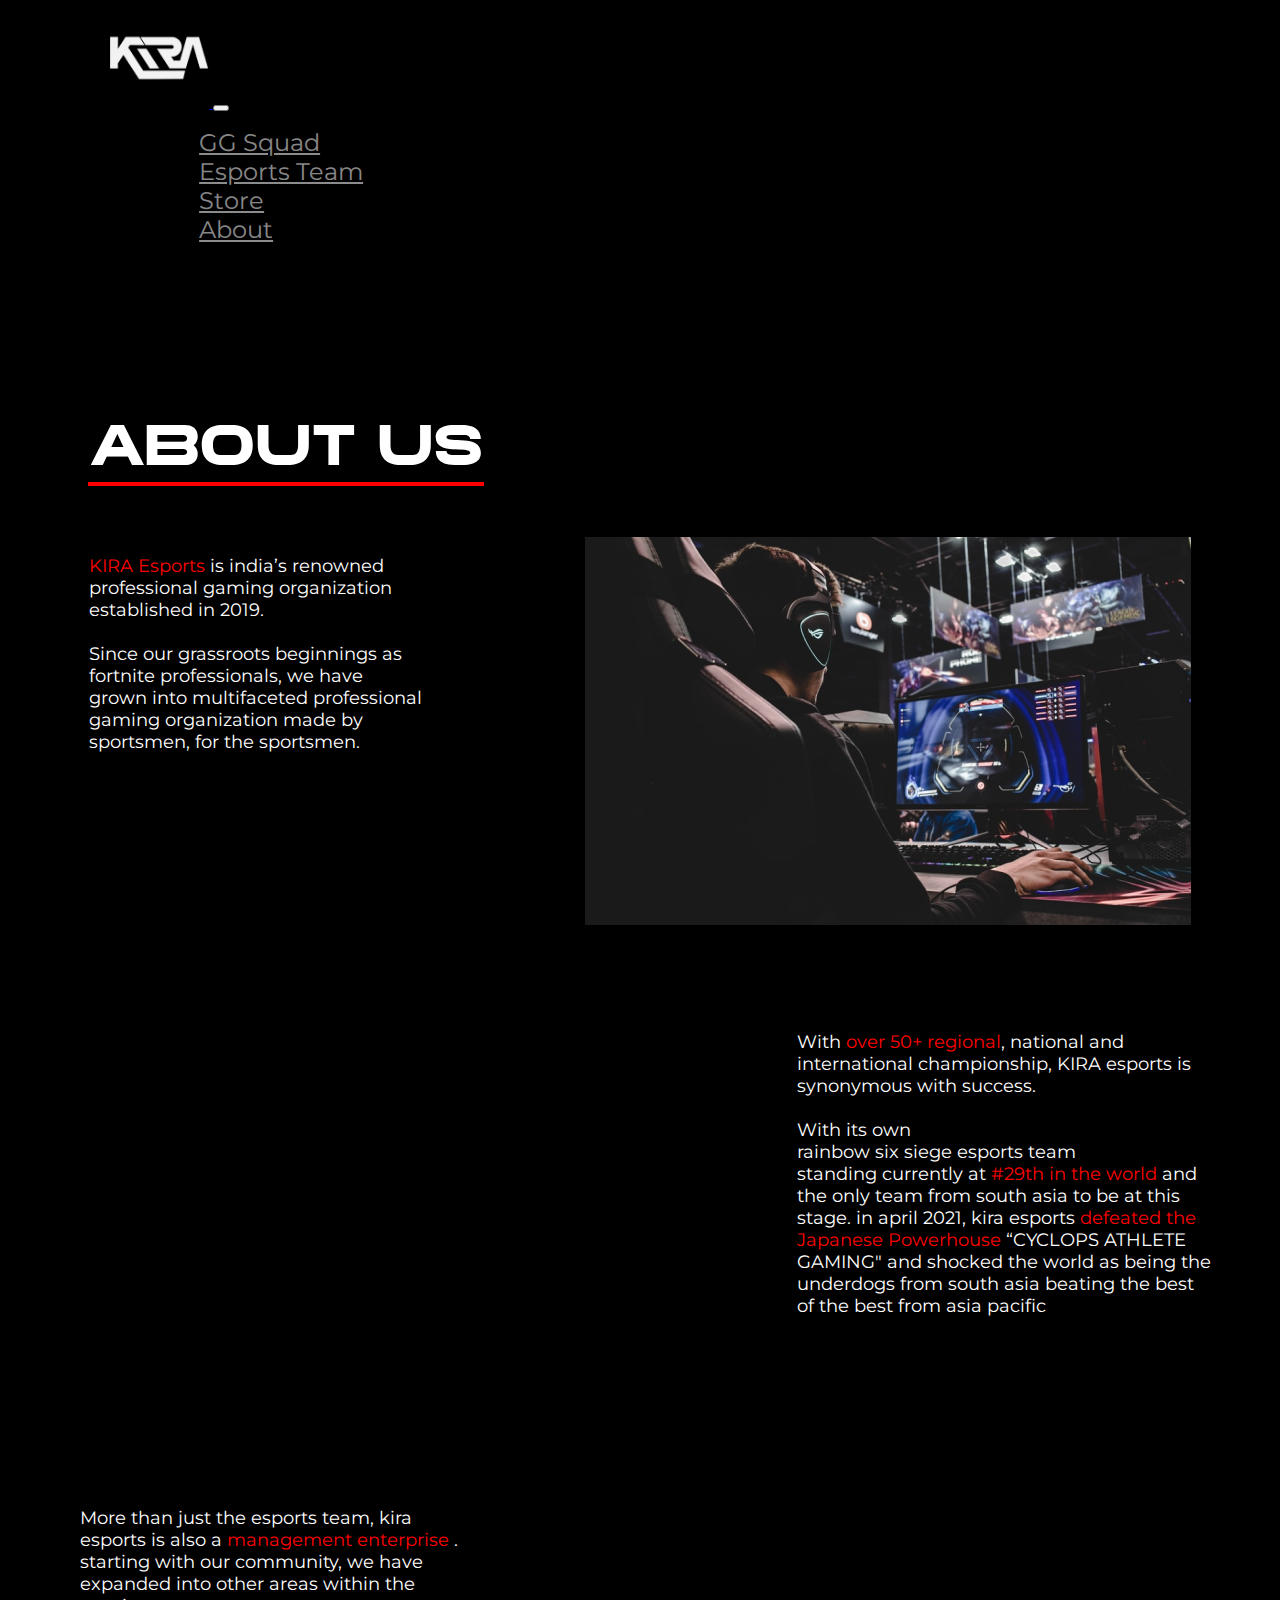
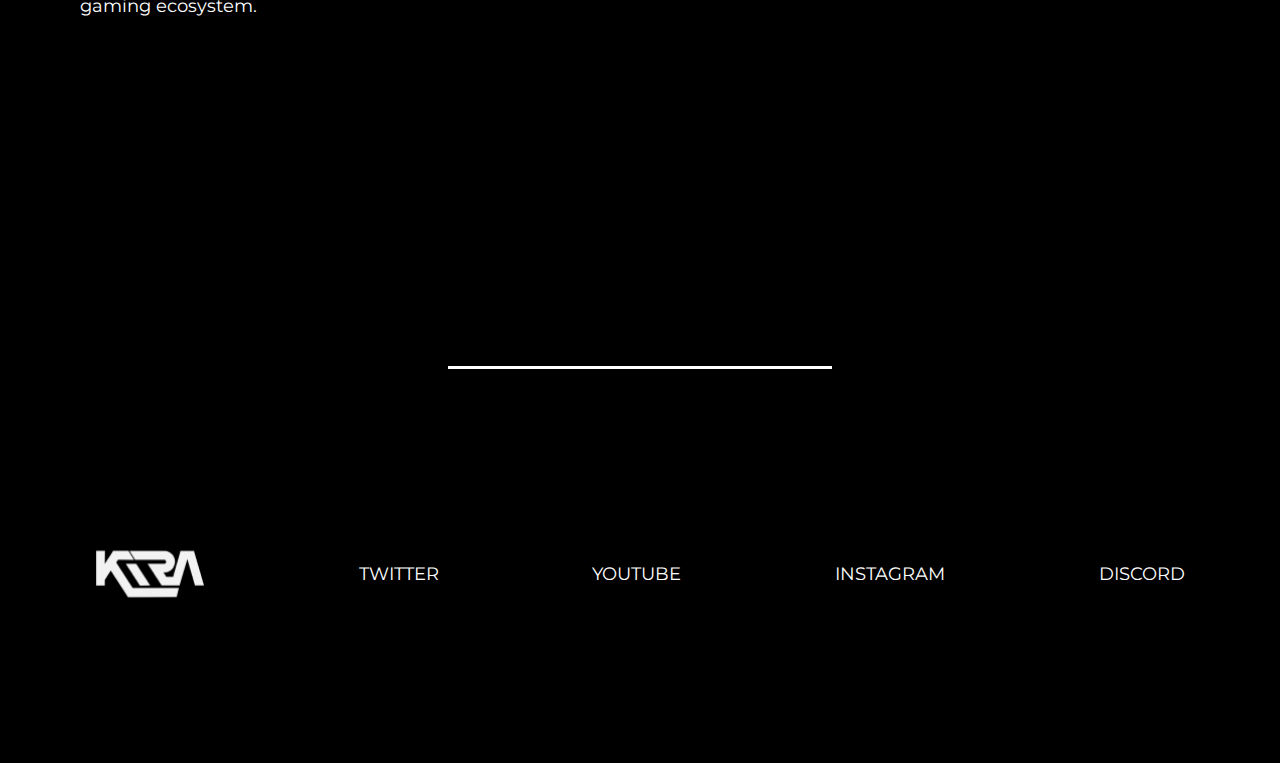
<file: about.html>
<!doctype html>
<html lang="en">

<head>
    <!-- Required meta tags -->
    <meta charset="utf-8">
    <meta name="viewport" content="width=device-width, initial-scale=1">
    <!-- aos animate  -->
    <link rel="stylesheet" href="https://unpkg.com/aos@next/dist/aos.css" />
    <!-- aos animate  -->
    <!-- Bootstrap CSS -->
    <link href="https://cdn.jsdelivr.net/npm/bootstrap@5.0.2/dist/css/bootstrap.min.css" rel="stylesheet"
        integrity="sha384-EVSTQN3/azprG1Anm3QDgpJLIm9Nao0Yz1ztcQTwFspd3yD65VohhpuuCOmLASjC" crossorigin="anonymous">
    <script src="https://code.jquery.com/jquery-3.5.1.min.js"></script>
    <link rel="icon" href="img/logo.png" type="image/png">
    <link rel="stylesheet" href="./css/about.css">
    <title>KIRA Esports</title>
</head>

<body>


    <!-- /* navbar  */  -->

    <nav class="navbar navbar-expand-lg navbar-dark fixed-top" id="top_nav">
        <div class="container-fluid">
            <a class="navbar-brand" href="index.html">
                <img src="img/logo.png" id="kira-logo" alt="" class="img_fluid">
            </a>
            <button class="navbar-toggler" type="button" data-bs-toggle="collapse"
                data-bs-target="#navbarSupportedContent" aria-controls="navbarSupportedContent" aria-expanded="false"
                aria-label="Toggle navigation">
                <span class="navbar-toggler-icon"></span>
            </button>
            <div class="collapse navbar-collapse" id="navbarSupportedContent">
                <ul class="navbar-nav ms-auto mb-0 mb-lg-0">
                    <li class="nav-item">
                        <a class="nav-link active" aria-current="page" href="ggsquad.html" target="_blank">GG Squad</a>
                    </li>
                    <li class="nav-item">
                        <a class="nav-link active" aria-current="page" href="#">Esports Team</a>
                    </li>
                    <li class="nav-item">
                        <a class="nav-link active" aria-current="page" href="#">Store</a>
                    </li>
                    <li class="nav-item">
                        <a class="nav-link active" aria-current="page" href="about.html" target="_blank">About</a>
                    </li>
            </div>
        </div>
    </nav>
    <!-- /* navbar  */  -->

    <!-- about  -->
    <div class="about-container">
        <div class="about-content">
            <div class="about-heading">
                <h1>ABOUT US</h1>
            </div>
            <div class="about-main-info">
                <p>
                    <span>KIRA Esports</span> is india’s renowned <br> professional gaming organization <br> established
                    in 2019. <br><br>

                    Since our grassroots beginnings as <br> fortnite professionals, we have <br> grown into multifaceted
                    professional <br> gaming organization made by <br> sportsmen, for the sportsmen.
                </p>
                <img data-aos="flip-up" id="about-img-1" src="img/Rectangle 79.png" alt="">
            </div>

            <div class="about-main-info">
                <img data-aos="flip-up" id="about-img-2" src="img/Rectangle 80.png" alt="">
                <p id="about-info-2">
                    With <span> over 50+ regional</span>, national and <br> international championship, KIRA esports is <br> synonymous with
                    success. <br><br>

                    With its own <br> rainbow six siege esports team <br> standing currently at <span> #29th in the world </span> and <br> the only
                    team from south asia to be at this <br> stage. in april 2021, kira esports <span> defeated the <br> Japanese
                    Powerhouse </span> “CYCLOPS ATHLETE <br> GAMING" and shocked the world as being the <br> underdogs from south asia
                    beating the best <br> of the best from asia pacific


                </p>
            </div>

            <div class="about-main-info">
                <p>
                    More than just the esports team, kira <br> esports is also a <span> management enterprise </span>. <br> starting with our community, we have <br> expanded into other areas within the <br> gaming ecosystem. 
                </p>
                <img data-aos="flip-up" id="about-img-3" src="img/Rectangle 81.png" alt="">
            </div>
        </div>
    </div>
    <!-- about  -->

    <!-- footer  -->
    <div class="mid-line-footer">

    </div>

    <div class="footer">
        <div class="footer-content">
            <img src="img/logo.png" alt="">
            <a href="https://twitter.com/kira_esport" target="_blank">TWITTER</a>
            <a href="https://www.youtube.com/c/KIRAEsports/featured" target="_blank">YOUTUBE</a>
            <a href="https://www.instagram.com/kira_esport/?hl=en" target="_blank">INSTAGRAM</a>
            <a href="https://discord.gg/AEsrdgx" target="_blank">DISCORD</a>
        </div>
    </div>

    <div class="end-line">
        <p class="text-white">© 2021, KIRA Esports, All Rights Reserved</p>
    </div>
    <!-- footer  -->

    <!-- Optional JavaScript; choose one of the two! -->

    <!-- Option 1: Bootstrap Bundle with Popper -->
    <script src="https://cdn.jsdelivr.net/npm/bootstrap@5.0.2/dist/js/bootstrap.bundle.min.js"
        integrity="sha384-MrcW6ZMFYlzcLA8Nl+NtUVF0sA7MsXsP1UyJoMp4YLEuNSfAP+JcXn/tWtIaxVXM"
        crossorigin="anonymous"></script>

    <script src="https://unpkg.com/aos@next/dist/aos.js"></script>
    <script>

        AOS.init({
            duration: 2000
        });
    </script>
    <!-- Option 2: Separate Popper and Bootstrap JS -->
    <!--
    <script src="https://cdn.jsdelivr.net/npm/@popperjs/core@2.9.2/dist/umd/popper.min.js" integrity="sha384-IQsoLXl5PILFhosVNubq5LC7Qb9DXgDA9i+tQ8Zj3iwWAwPtgFTxbJ8NT4GN1R8p" crossorigin="anonymous"></script>
    <script src="https://cdn.jsdelivr.net/npm/bootstrap@5.0.2/dist/js/bootstrap.min.js" integrity="sha384-cVKIPhGWiC2Al4u+LWgxfKTRIcfu0JTxR+EQDz/bgldoEyl4H0zUF0QKbrJ0EcQF" crossorigin="anonymous"></script>
    -->
</body>

</html>
</file>
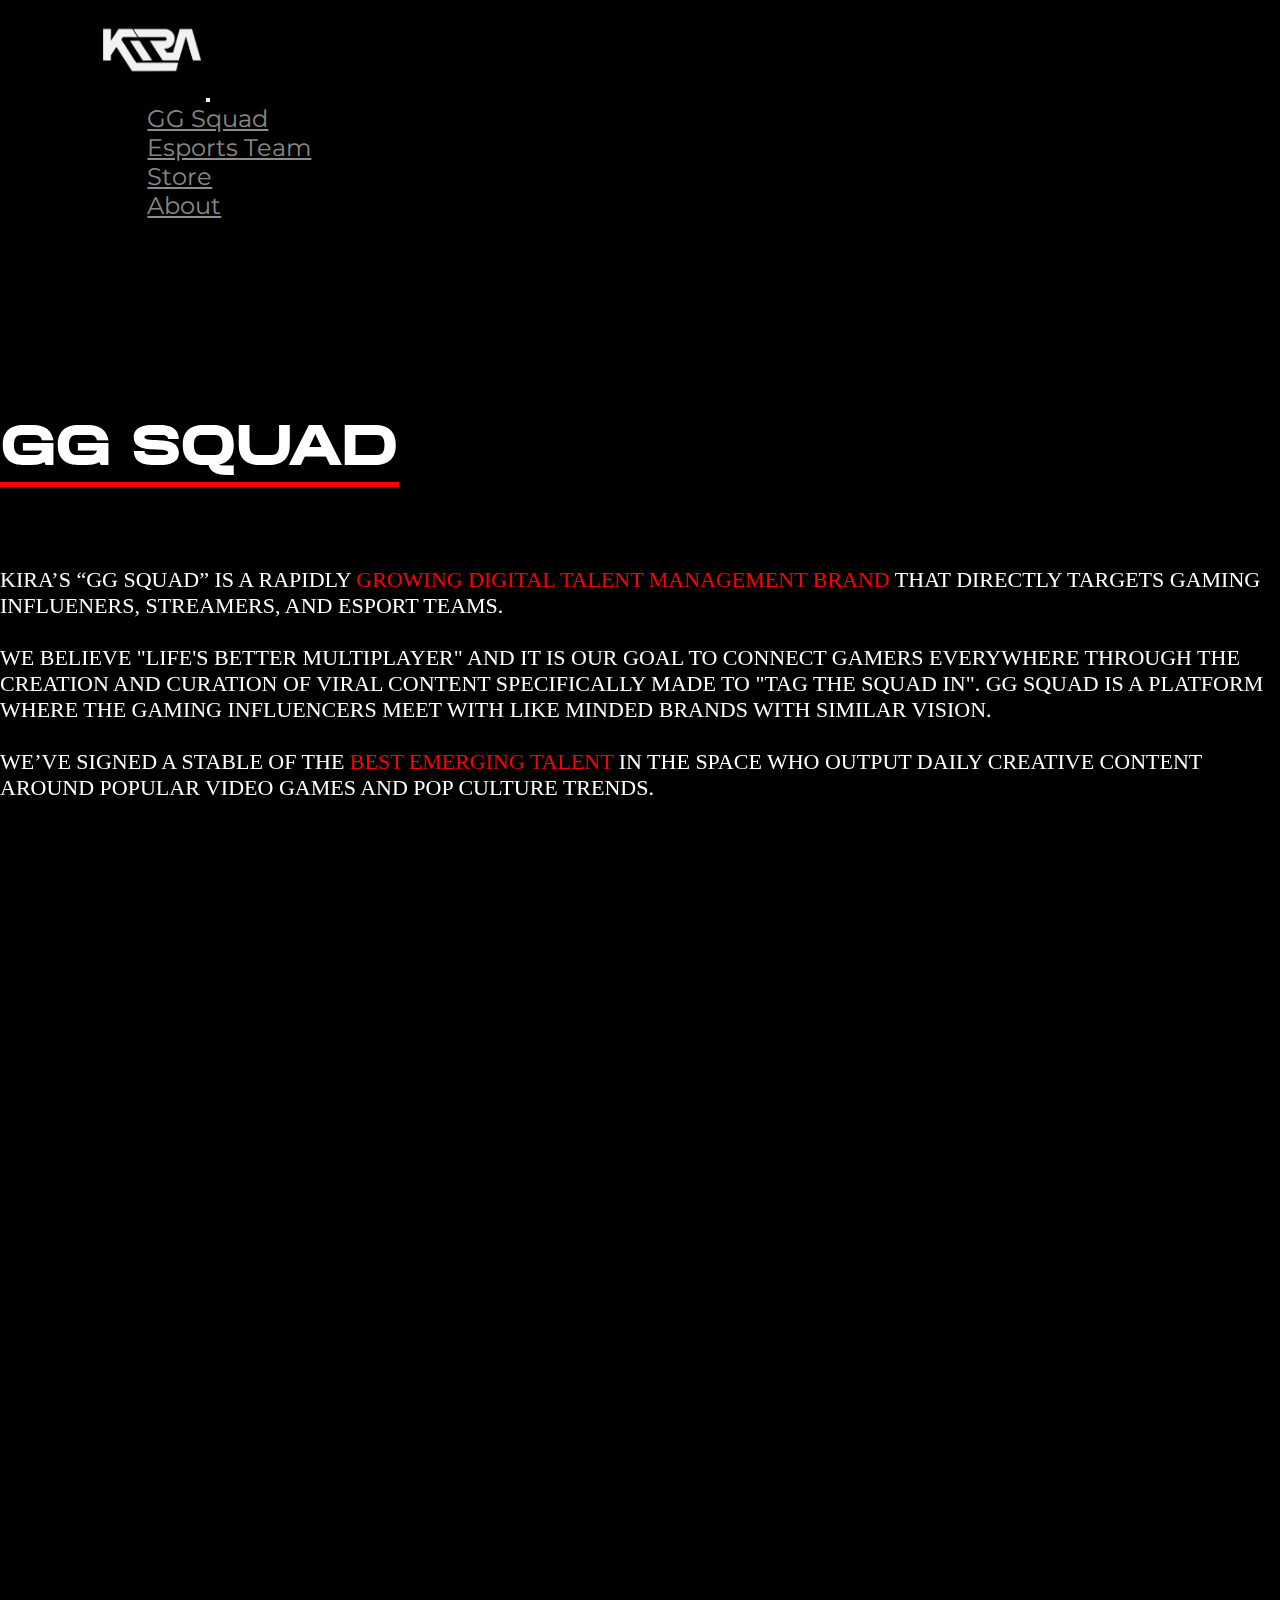
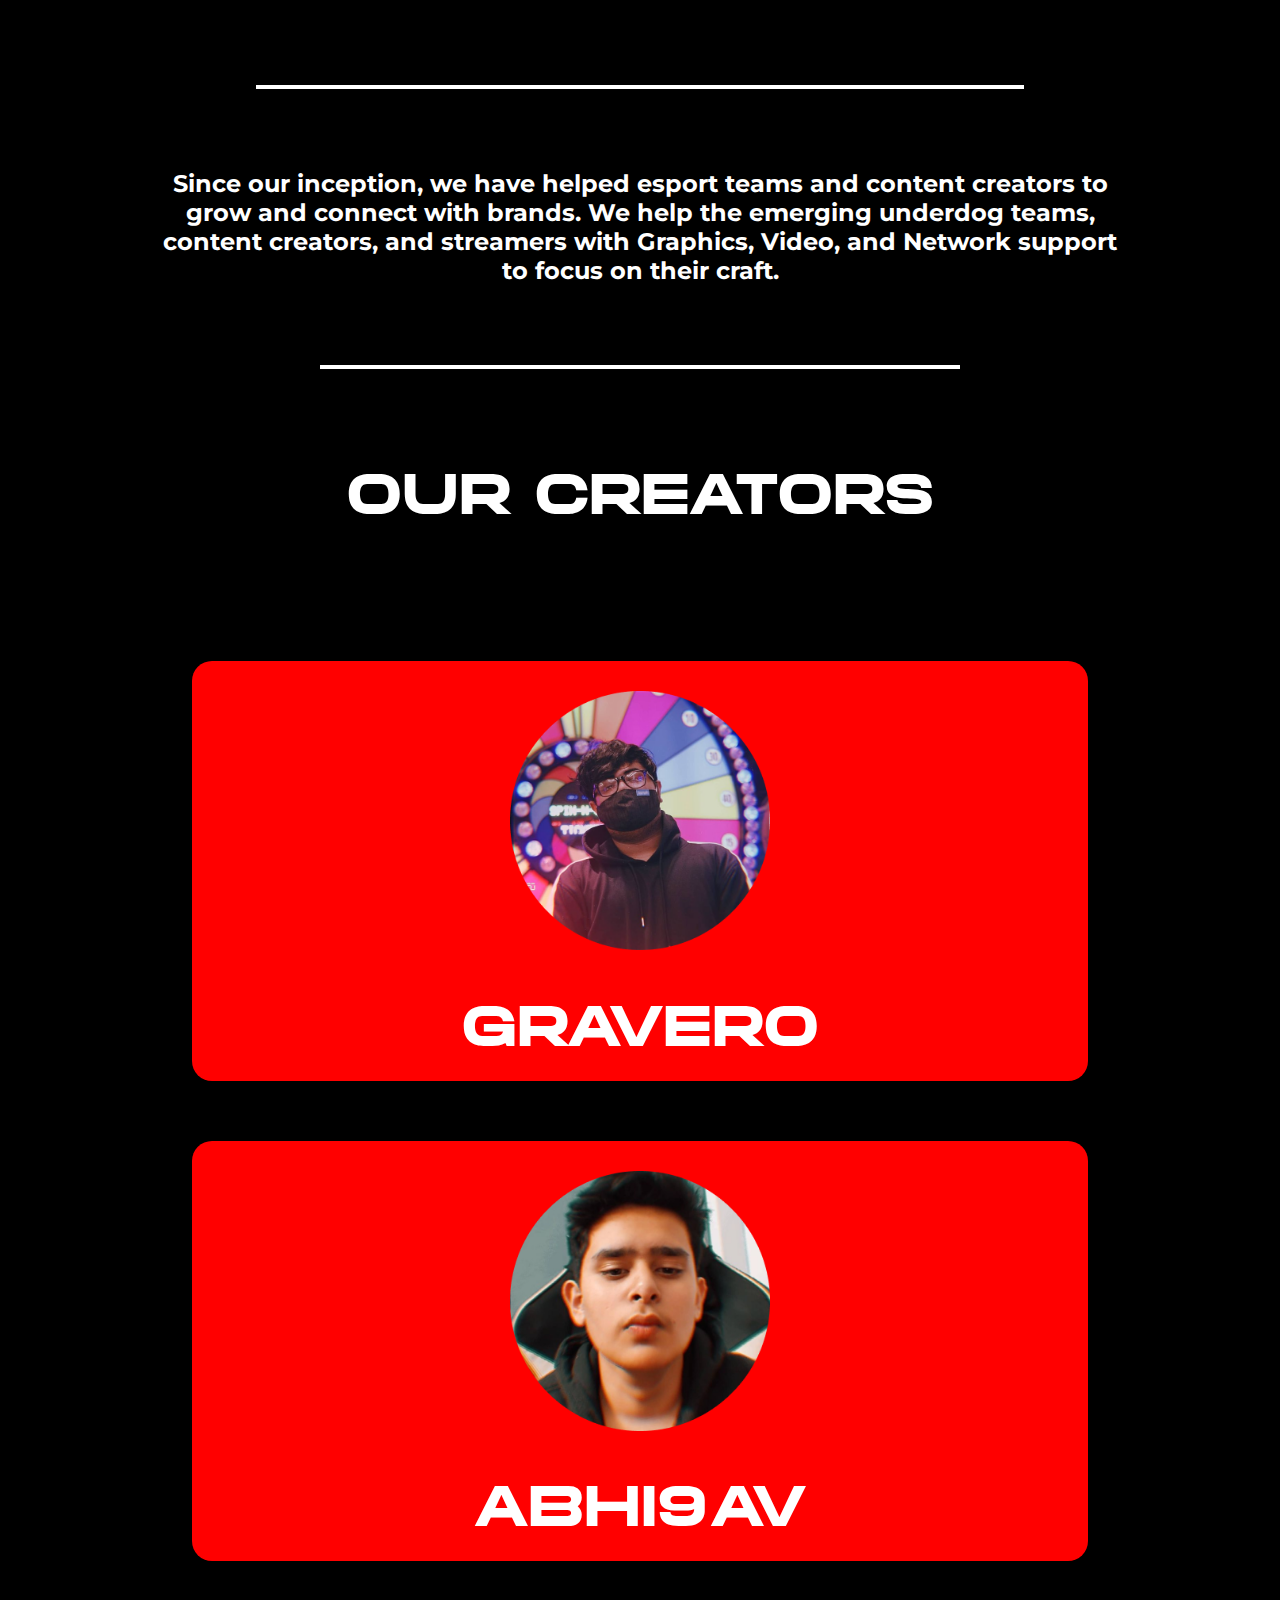
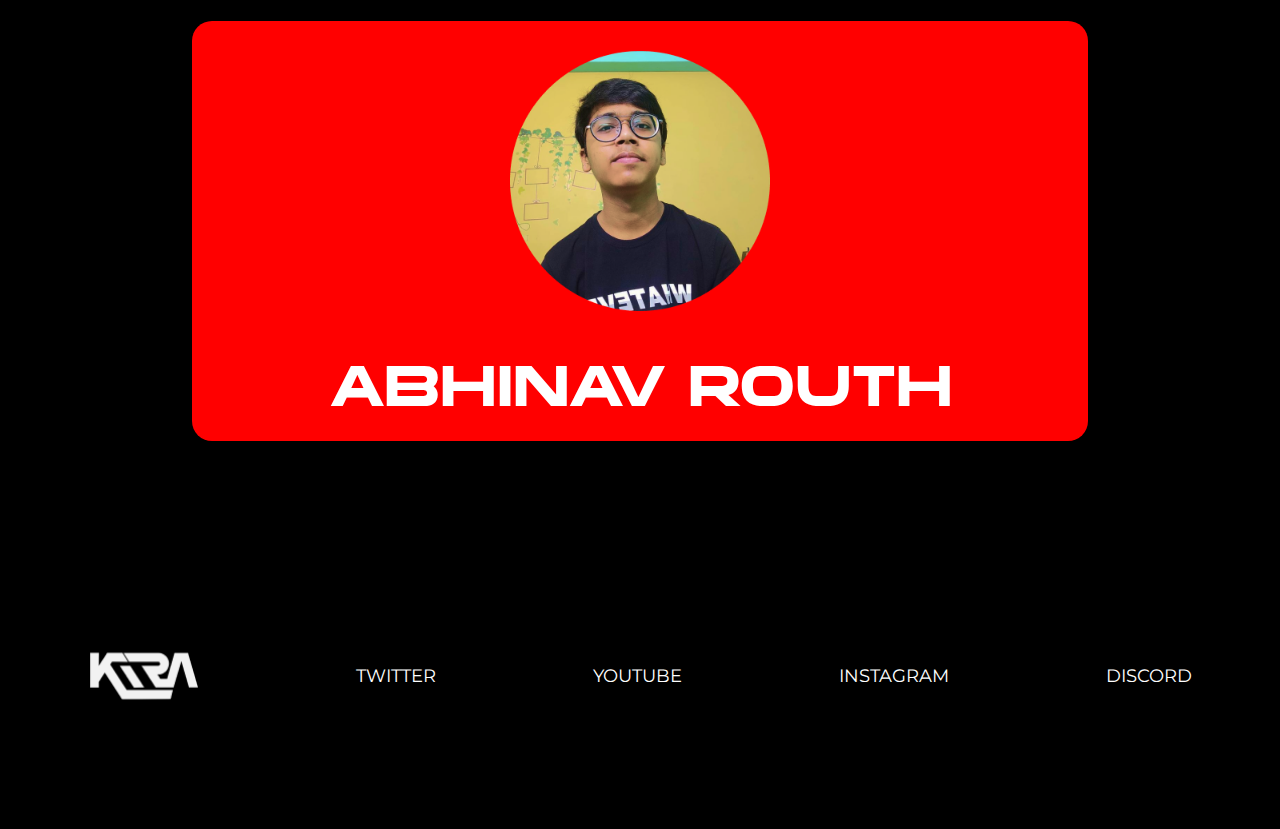
<file: ggsquad.html>
<!doctype html>
<html lang="en">

<head>
    <!-- Required meta tags -->
    <meta charset="utf-8">
    <meta name="viewport" content="width=device-width, initial-scale=1">
    <!-- aos animate  -->
    <link rel="stylesheet" href="https://unpkg.com/aos@next/dist/aos.css" />
    <!-- aos animate  -->
    <!-- Bootstrap CSS -->
    <link href="https://cdn.jsdelivr.net/npm/bootstrap@5.0.2/dist/css/bootstrap.min.css" rel="stylesheet"
        integrity="sha384-EVSTQN3/azprG1Anm3QDgpJLIm9Nao0Yz1ztcQTwFspd3yD65VohhpuuCOmLASjC" crossorigin="anonymous">
    <script src="https://code.jquery.com/jquery-3.5.1.min.js"></script>
    <link rel="icon" href="img/logo.png" type="image/png">
    <link rel="stylesheet" href="./css/ggsquad.css">
    <!-- <link rel="stylesheet" href="demo-card.css"> -->
    <title>KIRA Esports</title>
</head>

<body>

    <!-- /* navbar  */  -->


    <nav class="navbar navbar-expand-lg navbar-dark fixed-top" id="top_nav">
        <div class="container-fluid">
            <a class="navbar-brand" href="#">
                <img src="img/logo.png" id="kira-logo" alt="" class="img_fluid">
            </a>
            <button class="navbar-toggler" type="button" data-bs-toggle="collapse"
                data-bs-target="#navbarSupportedContent" aria-controls="navbarSupportedContent" aria-expanded="false"
                aria-label="Toggle navigation">
                <span class="navbar-toggler-icon"></span>
            </button>
            <div class="collapse navbar-collapse" id="navbarSupportedContent">
                <ul class="navbar-nav ms-auto mb-2 mb-lg-0">
                    <li class="nav-item">
                        <a class="nav-link active" aria-current="page" href="ggsquad.html" target="_blank">GG Squad</a>
                    </li>
                    <li class="nav-item">
                        <a class="nav-link active" aria-current="page" href="#">Esports Team</a>
                    </li>
                    <li class="nav-item">
                        <a class="nav-link active" aria-current="page" href="#">Store</a>
                    </li>
                    <li class="nav-item">
                        <a class="nav-link active" aria-current="page" href="about.html" target="_blank">About</a>
                    </li>
            </div>
        </div>
    </nav>
    <!-- /* navbar  */  -->

    <div class="container-fluid">
        <div class="row justify-content-around" id="squad">
            <div class="col-md-7" id="squard-col1">
                <div class="row" id="squard-col1-row">
                    <div class="col-md-12" id="squard-col1-row-in">
                        <h1>gg squad</h1>


                        <p data-aos="zoom-in">KIRA’s “GG Squad” is a rapidly <span> growing digital talent management
                                brand </span>
                            that directly
                            targets gaming
                            influeners, streamers, and esport teams. <br><br>
                            We believe "Life's better Multiplayer" and it is our goal to connect gamers everywhere
                            through the
                            creation and curation of viral content specifically made to "tag the squad in". gg squad is
                            a platform
                            where the gaming influencers meet with like minded brands with similar vision.
                            <br><br>
                            We’ve signed a stable of the <span> best emerging talent </span> in the space who output
                            daily creative
                            content around
                            popular video games and pop culture trends.
                        </p>
                    </div>
                </div>
            </div>
            <div class="col-md-3" id="squard-col2" data-aos="zoom-in-up">
                <img src="img/gg.png" class="img-fluid" id="squad-img" width="500px" height="500px" alt="">
            </div>
        </div>
    </div>
    <div class="mid-line"></div>
    <!-- team section  -->

    <div class="mid-text">
        <h3>Since our inception, we have helped esport teams and
            content creators to <br> grow and connect with
            brands. We help the emerging underdog teams, <br> content creators, and streamers with Graphics, Video,
            and Network support <br> to focus on their craft.</h3>
    </div>
    <div class="mid-line2"></div>




    <!-- /* **********************************************PLAYER CARDS************************************************ */ -->

    <div class="card-container">
        <div class="card-heading">
            <h1>Our creators</h1>
        </div>
        <div class="card">
            <div class="imgBx">
                <img src="img/Ellipse 4.png" alt="">
            </div>
            <div class="card-content">
                <h1>GRAVERO</h1>
            </div>

            <div class="socials">
                <a href="https://soundcloud.com/gravero-official"><img id="socials1" src="img/Group.png" alt=""></a>
                <a href="https://www.instagram.com/iamgravero/?hl=en"><img id="socials2" src="img/Vector(3).png"
                        alt=""></a>
                <a href="https://www.youtube.com/channel/UCDLvkN2TZ1oyhUBxbltMn_w"><img id="socials3"
                        src="img/Vector(4).png" alt=""></a>
                <a href="https://open.spotify.com/artist/0g4FyrO2K2vs07oAwWraAj"><img id="socials4"
                        src="img/Vector(5).png" alt=""></a>
            </div>

            <div class="brands">
                <div class="brands-1">
                    <img id="brands-1-img1" src="img/image 68.png" alt="">
                    <img id="brands-1-img2" src="img/pngfind 1.png" alt="">
                </div>
                <div class="brands-2">
                    <img id="brands-2-img1" src="img/Untitled-1 1.png" alt="">
                    <img id="brands-2-img2" src="img/image 46.png" alt="">
                </div>
            </div>
        </div>


        <div class="card-abhi">
            <div class="imgBx">
                <img src="img/Ellipse 2.png" alt="">
            </div>
            <div class="card-abhi-content">
                <h1>ABHI9AV</h1>
            </div>

            <div class="socials-abhi">
                <a href="https://www.instagram.com/abhi9avs/?hl=en"><img id="socials2" src="img/Vector(3).png"
                        alt=""></a>
                <a href="https://www.youtube.com/channel/UCBDNl724M3qWtXZ0mWLuYqw"><img id="socials3"
                        src="img/Vector(4).png" alt=""></a>
            </div>

            <div class="brands-abhi">
                <div class="brands-abhi-1">
                    <img id="brands-abhi-1-img1" src="img/image 68.png" alt="">
                    <img id="brands-abhi-1-img2" src="img/image 40.png" alt="">
                    <img id="brands-abhi-1-img3" src="img/image 39.png" alt="">
                </div>
            </div>
        </div>




        <div class="card-routh">
            <div class="imgBx">
                <img src="img/Ellipse 5.png" alt="">
            </div>
            <div class="card-routh-content">
                <h1>ABHINAV ROUTH</h1>
            </div>

            <div class="socials-routh">
                <a href="https://www.instagram.com/abhinav.routh/"><img id="socials2" src="img/Vector(3).png"
                        alt=""></a>
                <a href="https://www.youtube.com/channel/UC9ex7EHBAC4v6tnySyZgRag"><img id="socials3"
                        src="img/Vector(4).png" alt=""></a>
            </div>

            <div class="brands-routh">
                <div class="brands-routh-1">
                    <img id="brands-routh-1-img1" src="img/image 68.png" alt="">
                    <img id="brands-routh-1-img2" src="img/image 70.png" alt="">
                </div>
                <div class="brands-routh-2">
                    <img id="brands-routh-2-img1" src="img/image 42.png" alt="">
                    <img id="brands-routh-2-img2" src="img/image 43.png" alt="">
                </div>
            </div>
        </div>
    </div>
    <!-- **********************************************PLAYER CARDS ENDS HERE************************************************ -->


    <!-- footer  -->
    <!-- <div class="mid-line-footer">

    </div> -->

    <div class="footer">
        <div class="footer-content">
            <img src="img/logo.png" alt="">
            <a href="https://twitter.com/kira_esport">TWITTER</a>
            <a href="https://www.youtube.com/c/KIRAEsports/featured">YOUTUBE</a>
            <a href="https://www.instagram.com/kira_esport/?hl=en">INSTAGRAM</a>
            <a href="https://discord.gg/AEsrdgx">DISCORD</a>
        </div>
    </div>

    <div class="end-line">
        <p class="text-white">© 2021, KIRA Esports, All Rights Reserved</p>
    </div>
    <!-- footer  -->

    <!-- Optional JavaScript; choose one of the two! -->

    <!-- Option 1: Bootstrap Bundle with Popper -->
    <script src="https://cdn.jsdelivr.net/npm/bootstrap@5.0.2/dist/js/bootstrap.bundle.min.js"
        integrity="sha384-MrcW6ZMFYlzcLA8Nl+NtUVF0sA7MsXsP1UyJoMp4YLEuNSfAP+JcXn/tWtIaxVXM"
        crossorigin="anonymous"></script>

    <script src="https://unpkg.com/aos@next/dist/aos.js"></script>
    <script>

        AOS.init({
            duration: 1000
        });
    </script>
    <!-- Option 2: Separate Popper and Bootstrap JS -->
    <!--
    <script src="https://cdn.jsdelivr.net/npm/@popperjs/core@2.9.2/dist/umd/popper.min.js" integrity="sha384-IQsoLXl5PILFhosVNubq5LC7Qb9DXgDA9i+tQ8Zj3iwWAwPtgFTxbJ8NT4GN1R8p" crossorigin="anonymous"></script>
    <script src="https://cdn.jsdelivr.net/npm/bootstrap@5.0.2/dist/js/bootstrap.min.js" integrity="sha384-cVKIPhGWiC2Al4u+LWgxfKTRIcfu0JTxR+EQDz/bgldoEyl4H0zUF0QKbrJ0EcQF" crossorigin="anonymous"></script>
    -->
</body>

</html>
</file>
<file: css/about.css>
@import url('https://fonts.googleapis.com/css2?family=Montserrat:wght@200;300;400;500;700&display=swap'); 

@font-face{
    font-family: dharma;
    src: url('../fonts/Mortend\ -\ Bold.otf')
}
body{
    background: black;
}


/* about  */

.about-container{
    background: black;
    color: white;
}
.about-content .about-heading{
    /* border: 2px solid red; */
}
.about-content .about-heading h1{
    margin-top: 160px;
    display: inline-block;
    /* border: 2px solid red; */
    border-bottom: 4px solid red;
    margin-bottom: 4%;
    margin-left: 80px;
    font-size: 56px;
    font-family: 'dharma', sans-serif;
}
.about-content .about-main-info{
    display: flex;
    justify-content: space-around;
    flex-wrap: wrap;
}
.about-content .about-main-info p{
    /* border: 2px solid red; */
    display: inline-block;
    font-family: 'Montserrat', sans-serif;
    /* text-transform: uppercase; */
    font-size: 22px;
    text-align: left;
}
.about-content .about-main-info p span{
    color: red;
}
.about-content .about-main-info img{
    /* border: 2px solid red; */
    margin-bottom: 7%;
}
@media only screen and (min-width: 2000px){
    .about-content .about-heading h1{
        margin-left: 11%;
    }
    .about-content .about-main-info img{
        margin-bottom: 10%;
    }
}
@media only screen and (max-width: 1600px){
    .about-content .about-main-info p{
        /* border: 2px solid red; */
        font-size: 18px;
    }
}
@media only screen and (max-width: 1024px){
    .about-content .about-main-info p{
        /* border: 2px solid red; */
        font-size: 12px;
    }
    .about-content .about-main-info img{
        width: 300px;
        margin-bottom: 13%;
    }
    .about-content .about-main-info p {
        text-align: left;
    }
}

@media only screen and (min-width: 1024px) and (max-width: 1300px){
    .navbar-dark .navbar-nav .nav-link {
        color: rgba(255,255,255,.55);
        font-size: 26px;
        padding: 20px;
        margin-left: 30px;
    }
}
@media only screen and (max-width: 768px){
    #about_top_nav{
        padding: 20px;
    }
    .navbar > .container, .navbar > .container-fluid, .navbar > .container-lg, .navbar > .container-md, .navbar > .container-sm, .navbar > .container-xl, .navbar > .container-xxl {
        display: flex;
        flex-wrap: inherit;
        align-items: center;
        justify-content: space-between;
        background: black;
    }
    .about-content .about-main-info img{
        margin-bottom: 15%;
    }
    
    .about-content .about-main-info img:nth-child(){
        margin-bottom: 10px;
    }
    .about-content .about-heading h1{
        margin-bottom: 80px;
        margin-left: 6%;
    }
}
@media only screen and (max-width: 500px){
    .about-content{
        padding: 0px 10px;
    }
    .about-content .about-heading h1{
        font-size: 30px;
        margin-left: 10%;
        margin-top: 100px;
        margin-bottom: 50px;
        text-align: center;
    }
    .about-content .about-main-info{
        padding: 0px 20px;
        /* border: 2px solid red; */
    }
    .about-content .about-main-info img{
        margin-bottom: 40%;
    }
    .about-content .about-main-info p{
        font-size: 18px;
    }
    #about-info-2{
        order: -1;
    }
    #about_top_nav{
        padding: 10px;
        background: black;
        color: white;
    }
    #about-img-1{
        width: 100%;
    }
    #about-img-2{
        width: 100%;
    }
    #about-img-3{
        width: 100%;
    }
}


/* about  */

/* navbar  */
#top_nav{
    background-color: black;
    font-family: 'Montserrat', sans-serif;
    padding: 0 8%;
    /* height: 122px; */
}
#kira-logo{
    width: 100px;
    transition: all 0.3s ease;
}
#kira-logo:hover{
    border-bottom: 4px solid red;
}
.navbar-dark .navbar-nav .nav-link {
    color: rgba(255,255,255,.55);
    font-size: 24px;
    padding-right: 40px;
    /* font-weight: bold; */
    /* text-transform: uppercase; */
    font-family: 'Montserrat', sans-serif;
}
.navbar-dark .navbar-nav .nav-link:hover{
    color: red;
    cursor: pointer;
}
.container-fluid .navbar-brand img{
    height: 100px;
    cursor: pointer;
}
.container-fluid .navbar-brand img:hover{
    border-bottom: 4px solid red;
}
@media only screen and (max-width: 1024px){
    .navbar-dark .navbar-nav .nav-link {
        font-size: 20px;
    }
}
@media only screen and (max-width: 768px){
    .navbar-dark .navbar-nav .nav-link{
        font-size: 30px;
        text-align: center;
    }
    .navbar-dark .navbar-nav .nav-link:hover{
        color: red;
        cursor: pointer;
    }
    .navbar-dark .navbar-nav .nav-link {
        font-size: 21px;
        text-align: center;
    }
}
@media only screen and (min-width: 1500px){
    .navbar-dark .navbar-nav .nav-link.active, .navbar-dark .navbar-nav .show>.nav-link {
        margin-right: 80px;
        color: #fff;
    }
}
@media only screen and (max-width: 500px){
    .navbar-dark .navbar-nav .nav-link{
        font-size: 25px;
        text-align: center;
    }
    #top_nav{
        padding: 0 0;
    }
    .navbar-dark .navbar-nav .nav-link {
        font-size: 20px;
    }
    #kira-logo {
        width: 70px;
        height: 70px;
    }
}
/* navbar  */


/* **********************************************FOOTER************************************************ */
.mid-line-footer{
    width: 30vw;
    margin: 0px auto 0 auto;
    height: 3px;
    background: white;
}

.footer{
    background: rgb(0, 0, 0);
    padding: 150px 10px 80px 10px;
}
.footer .footer-content{
    display: flex;
    justify-content: space-around;
    align-items: center;
    flex-wrap: wrap;
}
.footer .footer-content img{
    width: 110px;
    /* border: 2px solid red; */
}
.footer .footer-content a{
    font-family: 'Montserrat', sans-serif;
    text-decoration: none;
    color: white;
    text-transform: uppercase;
    font-size: 18px;
    transition: all 0.3s ease;
    /* border: 2px solid red; */
}
.footer .footer-content a:hover{
    color: red;
}
@media only screen and (max-width: 1024px){
    .footer .footer-content a{
        font-size: 20px;
    }
    .footer .footer-content img{
        width: 70px;
    }
}
@media only screen and (max-width: 480px){
    .footer .footer-content a{
        font-size: 14px;
        padding-right: 5px;
    }
    .mid-line-footer{
        margin: 50px auto 0 auto;
    }
    .footer{
        padding: 80px 10px 80px 10px;
    }
    .mid-line-footer{
        width: 50vw;
    }
}

.end-line{
    display: flex;
    justify-content: center;
    align-items: center;
    background: black;
}
.end-line p{
    letter-spacing: 1px;
    font-size: 14px;
    font-family: 'Montserrat', sans-serif;
}
@media only screen and (max-width: 480px){
    .end-line p{
        font-size: 10px;
    }
}
/* **********************************************FOOTER ENDS HERE************************************************ */
</file>
<file: css/ggsquad.css>
@import url('https://fonts.googleapis.com/css2?family=Montserrat:wght@200;300;400;500;700&display=swap'); 

@font-face{
    font-family: dharma;
    src: url('../fonts/Mortend\ -\ Bold.otf')
}
@font-face{
    font-family: Mortend - Light;
    src: url('../fonts/Mortend\ -\ Light.ttf');
}
@font-face{
    font-family: Akira;
    src: url('../fonts/Akira\ Expanded\ Demo.otf');
}
*{
    margin: 0;
    padding: 0;
    box-sizing: border-box;
    /* border: 2px solid greenyellow; */
}
body{
    background: black;
}


/* navbar  */
#top_nav{
    background-color: black;
    font-family: 'Montserrat', sans-serif;
    padding: 0 8%;
    /* height: 122px; */
}
#kira-logo{
    width: 100px;
    transition: all 0.3s ease;
}
#kira-logo:hover{
    /* border-bottom: 4px solid red; */
}
.navbar-dark .navbar-nav .nav-link {
    color: rgba(255,255,255,.55);
    font-size: 24px;
    padding-right: 40px;
    /* text-transform: uppercase; */
    font-family: 'Montserrat', sans-serif;
}
.navbar-dark .navbar-nav .nav-link:hover{
    color: red;
    cursor: pointer;
}
.container-fluid .navbar-brand img{
    height: 100px;
    cursor: pointer;
}
.container-fluid .navbar-brand img:hover{
    border-bottom: 4px solid red;
}
@media only screen and (max-width: 1024px){
    .navbar-dark .navbar-nav .nav-link {
        font-size: 20px;
    }
}
@media only screen and (max-width: 768px){
    .navbar-dark .navbar-nav .nav-link{
        font-size: 30px;
        text-align: center;
    }
    .navbar-dark .navbar-nav .nav-link:hover{
        color: red;
        cursor: pointer;
    }
    .navbar-dark .navbar-nav .nav-link {
        font-size: 21px;
        text-align: center;
    }
}
@media only screen and (min-width: 1500px){
    .navbar-dark .navbar-nav .nav-link.active, .navbar-dark .navbar-nav .show>.nav-link {
        margin-right: 80px;
        color: #fff;
    }
}
@media only screen and (max-width: 500px){
    .navbar-dark .navbar-nav .nav-link{
        font-size: 25px;
        text-align: center;
    }
    #top_nav{
        padding: 0 0;
    }
    .navbar-dark .navbar-nav .nav-link {
        font-size: 18px;
    }
    #kira-logo {
        width: 70px;
        height: 70px;
    }
}
/* navbar  */

.mid-line{
    width: 60%;
    margin: 0 auto;
    background: white;
    height: 4px;
    overflow: hidden;
}
.mid-line2{
    width: 50%;
    margin: 0 auto;
    background: white;
    height: 4px;
    overflow: hidden;
}
@media only screen and (max-width: 480px){
    .mid-line{
        margin-top: 50px;
    }
    .mid-line2{
        margin-bottom: 50px;
    }
}
/* squad  */
#squad{
    background: black;
    color: white;
    /* height: 100vh; */
}
#squard-col1-row{
    margin-bottom: 80px;
}
#squard-col1-row #squard-col1-row-in h1{
    display: inline-block;
    margin-top: 160px;
    font-size: 56px;
    font-family: 'dharma', sans-serif;
    border-bottom: 5px solid red;
}
#squard-col1-row #squard-col1-row-in p{
    margin-top: 14px;
    /* text-transform: uppercase; */
    font-size: 18px;
}
#squard-col1-row #squard-col1-row-in span{
    color: red;
}
#squad-img{
    margin-top: 200px;
    margin-left: 40px;
}
@media only screen and (min-width: 2000px){
    #squard-col1-row-in{
        margin-top: 100px;
        margin-left: 100px;
        margin-bottom: 100px;
    }
    #squard-col1-row #squard-col1-row-in p{
        font-size: 38px;
    }
    #squad-img{

        margin-top: 180px;
    }
}
@media only screen and (min-width: 1300px){
    #squard-col1-row #squard-col1-row-in p{
        font-size: 26px;
    }
    #squad-img{
       margin-top: 200px;
    }
}
@media only screen and (min-width: 1024px) and (max-width: 1300px){
    #squard-col1-row #squard-col1-row-in h1{
        margin-top: 200px;
        font-size: 56px;
        font-family: 'dharma', sans-serif;
        border-bottom: 5px solid red;
        text-transform: uppercase;
    }
    #squard-col1-row #squard-col1-row-in p{
        margin-top: 80px;
        text-transform: uppercase;
        font-size: 22px;
    }
    #squad img{
        margin-top: 300px;
        margin-left: 0px;
    }
    .navbar-dark .navbar-nav .nav-link {
        color: rgba(255,255,255,.55);
        font-size: 24px;
        padding: 20px;
        margin-left: 25px;
    }
}
@media only screen and (max-width: 768px){
    #squard-col1-row #squard-col1-row-in h1{
        margin-top: 160px;
        font-size: 46px;
        font-family: 'dharma', sans-serif;
        text-transform: uppercase;
    }
    #squard-col1-row #squard-col1-row-in p{
        margin-top: 40px;
        /* text-transform: uppercase; */
        font-size: 20px;
    }
    #squad-img{
        margin-top: 240px;
        margin-left: 0px;
    }
    #head-row-2 h3{
        /* margin: 80px 0; */
    }
}
@media only screen and (max-width: 500px){
    #squard-col1-row #squard-col1-row-in h1{
        margin-top: 100px;
        font-size: 46px;
        text-align: center;
        font-family: 'dharma', sans-serif;

    }
    #squard-col1-row #squard-col1-row-in p{
        margin-top: 60px;
        /* text-transform: uppercase; */
        font-size: 14px;
    }
    #squad-img{
        width: 80%;
        margin-top: 20px;
    }
}
@media only screen and (max-width: 580px){
    #squad-img{
        width: 100%;
        margin-top: 0px;
    }
    #squard-col1-row {
        margin-bottom: 30px;
    }
    #squard-col1-row #squard-col1-row-in h1{
        margin-top: 130px;
        text-align: center;
        text-transform: uppercase;
    }
    #squard-col1-row #squard-col1-row-in p{
        margin-top: 40px;
        /* text-transform: uppercase; */
        font-size: 16px;
    }
}
@media only screen and (max-width: 400px){
    #squard-col1-row #squard-col1-row-in h1{
        font-size: 36px;
        text-align: center;
        font-family: 'dharma', sans-serif;
        border-bottom: 5px solid red;
    }
    #squard-col1-row #squard-col1-row-in p{
        margin-top: 40px;
        /* text-transform: uppercase; */
        font-size: 14px;
    }
}
/* squad  */


/* ************************************************mid text********************************* */
.mid-text{
    display: flex;
    justify-content: center;
    align-items: center;
    padding: 80px 20px;
}
.mid-text h3{
    color: white;
    text-align: center;
    font-family: 'Montserrat', sans-serif;
    font-size: 24px;
}
@media only screen and (max-width: 768px){
    .mid-text h3{
        font-size: 18px;
    }
}
@media only screen and (max-width: 480px){
    .mid-text{
        padding: 40px 20px;
    }
    .mid-text h3{
        font-size: 14px;
    }
}
/* ************************************************mid text ends here********************************* */

/* ********************************************edited team section ****************************************** */
/* team section */
#head-main-row-1{
    background: black;
}
#head-row-1 h1{
    color: white;
    margin-top: 40px;
    margin-left: 5%;
    margin-bottom: 30px;
    font-size: 70px;
    font-family: 'dharma', sans-serif;
}
#head-row-2{
/* margin-left: 15%; */
margin-bottom: 30px;
margin-top: 30px;
}
#head-row-2 h3{

    /* text-transform: uppercase; */
    font-size: 18px;
    font-family: 'Montserrat', sans-serif;
    color: white;
}
@media only screen and (max-width: 400px){
    #head-row-1 h1{
        font-size: 35px;
    }
    #head-row-2 h3{
        font-size: 14px;
    }
}
@media only screen and (max-width: 500px){
    #head-row-1 h1{
        font-size: 35px;
    }
    #head-row-2 h3{
        font-size: 14px;
    }
    #head-row-2 h3{
        margin-left: 2%;
    }
}
@media only screen and (max-width: 768px){
    #head-row-1 h1{
        font-size: 55px;
    }
    #head-row-2 h3{
        font-size: 18px;
    }
}
@media only screen and (min-width: 2000px){
    #head-row-2{
        margin-top: 2%;
        margin-bottom: 2%;
    }
    #head-row-2 h3{
        font-size: 24px;
    }
}
/* GRAVERO */
.team-container{
    padding: 20px;
}
.team-first{
    background: rgba(0, 0, 0, 0.7)url('../img/N1I6IgDOGJs.jpg');
    background-position: center;
    background-size: cover;
    background-blend-mode: darken;
    background-repeat: no-repeat;
    height: 50%;
    display: flex;
    justify-content: space-between;
    padding: 0px 50px;
    flex-wrap: wrap;
}
.team-first .team-first-left{
    display: flex;
    justify-content: center;
    flex-wrap: wrap;
    flex-direction: column;
    align-items: center;
}
.team-first-left .team-first-h1 h1{
    font-size: 96px;
    color: white;
    font-family: 'dharma', sans-serif;
    margin-top: 80px;
    /* margin-bottom: 0px; */
}
.team-first-left .team-first-img img{
    width: 100%;
    height: 100%;
    border: 8px solid #FF2E2E;
    border-radius: 50%;
    position: relative;
    top: 100px;
}

.team-first-right{
    display: flex;
    justify-content: center;
    align-items: center;
    flex-direction: column;
    flex-wrap: wrap;
    color: white;
}
.team-first-right .g-streamer p{
    /* background: url('img/Rectangle\ 42.png'); */
    background: red;
    background-position: center;
    background-size: cover;
    background-repeat: no-repeat;
    padding: 20px;
    border-radius: 10px;
    font-size: 22px;
    font-family: 'dharma', sans-serif;
    margin-bottom: 20px;
}
.team-first-right .g-music-producer p{
    /* background: url('img/Rectangle\ 43.png'); */
    background: red;
    background-position: center;
    background-size: cover;
    background-repeat: no-repeat;
    padding: 25px 10px;
    border-radius: 10px;
    font-size: 15px;
    font-family: 'dharma', sans-serif;
    margin-bottom: 20px;
    
}
.team-first-right .g-tag{
    /* border: 2px solid red; */
    position: relative;
    top: 30%;
    right: 50px;
}
.team-first-right .g-tag p{
    font-size: 22px;
    font-family: 'Mortend - Light', sans-serif;
    /* border: 2px solid red; */
}
@media only screen and (max-width: 1170px){
    .team-first-left .team-first-h1 h1{
        font-size: 56px;
    }
    .team-first{
        display: block;
    }
    .team-first-right .g-streamer p{
        margin-top: 100px;
    }
    .team-first-right .g-tag{
        right: 0px;
    }
    .team-first-left .team-first-img img{
        margin-bottom: 30px;
    }
    .team-first-right .g-streamer{
        margin-top: 30px;
    }
}
@media only screen and (max-width: 480px){
    .team-first-left .team-first-h1 h1{
        font-size: 36px;
        margin-top: 30px;
    }
    .team-first-right .g-tag p{
        font-size: 14px;
        text-align: center;
        margin-bottom: 20px;
    }
    .team-first-left .team-first-img img{
        margin-bottom: 0px;
    }
    .team-first-right .g-streamer{
        margin-top: 30px;
    }
    .team-container{
        padding: 10px;
    }
    
}
.team-second {
    display: flex;
    justify-content: center;
    /* flex-wrap: wrap; */
}
.team-second .team-second-left{
    width: 40vw;
    background: rgb(255, 255, 255);
    /* border: 2px solid yellow; */
    display: flex;
    flex-wrap: wrap;
    justify-content: center;
}
.team-second .team-second-right{
    width: 60vw;
    background: black;
}
.team-second-left{
    display: flex;
    justify-content: space-around;
    align-items: center;
    padding: 0px 10px;
}
.team-second .team-second-left-inner1{
    margin-top: 130px;
    margin-bottom: 100px;
    /* border: 2px solid red; */
    margin-right: 100px;
}
.team-second .team-second-left-inner1 img{
    width: 100%;
}
.team-second .team-second-left-inner1 p{
    font-family: 'Akira', sans-serif; 
    text-align: center;
    margin-top: 5px;
    letter-spacing: 2px;
}
.team-second .team-second-left-inner2{
    margin-top: 130px;
    margin-bottom: 100px;
    /* border: 2px solid red; */
    margin-right: 100px;
}
.team-second .team-second-left-inner2 img{
    width: 100%;
    height: 63px;
}
.team-second .team-second-left-inner2 p{
    font-family: 'Akira', sans-serif; 
    text-align: center;
    margin-top: 5px;
    letter-spacing: 2px;
}
.team-second .team-second-left-inner3{
    margin-top: 130px;
    margin-bottom: 100px;
    /* border: 2px solid red; */
    margin-right: 100px;
}
.team-second .team-second-left-inner3 img{
    width: 100%;
}
.team-second .team-second-left-inner3 p{
    font-family: 'Akira', sans-serif; 
    text-align: center;
    margin-top: 5px;
    letter-spacing: 2px;
}
@media only screen and (max-width: 1500px){    
    .team-second .team-second-left-inner1{
    margin-right: 30px;
}
.team-second .team-second-left-inner2{
    margin-right: 30px;
}
.team-second .team-second-left-inner3{
    margin-right: 30px;
}}
@media only screen and (max-width: 1170px){
    .team-second .team-second-left-inner1{
        margin-right: 30px;
    }
    .team-second .team-second-left-inner2{
        margin-right: 30px;
    }
    .team-second .team-second-left-inner3{
        margin-right: 30px;
    }
    .team-second .team-second-left-inner1 img{
        width: 80%;
        margin-top: 0px;
    }
    .team-second .team-second-left-inner2 img{
        width: 80%;
        margin-top: 0px;
    }
    .team-second .team-second-left-inner3 img{
        width: 80%;
        margin-top: 0px;
    }
    .team-second .team-second-left-inner1{
        margin-top: 50px;
    }
    .team-second .team-second-left-inner2{
        margin-top: 10px;
    }
    .team-second .team-second-left-inner3{
        margin-top: 10px;
    }
}
@media only screen and (max-width: 480px){
    .team-second .team-second-left-inner1{
        display: flex;
        flex-direction: column;
        align-items: center;
        justify-content: center;
        margin-top: 10px;
        margin: 50px auto;
    }
    .team-second .team-second-left-inner2{
        display: flex;
        flex-direction: column;
        align-items: center;
        justify-content: center;
        margin-top: 10px;
        margin: 50px auto;
    }
    .team-second .team-second-left-inner3{
        display: flex;
        flex-direction: column;
        align-items: center;
        justify-content: center;
        margin-top: 10px;
        margin: 50px auto;
    }
    .team-second .team-second-left-inner1 img{
        width: 50%;
        margin-left: 10px;
    }
    .team-second .team-second-left-inner2 img{
        width: 50%;
        /* height: 43px; */
        margin-left: 5px;
    }
    .team-second .team-second-left-inner3 img{
        width: 50%;
        margin-left: 10px;
    }
    .team-second .team-second-left-inner1 p{
        font-size: 10px;
    }
    .team-second .team-second-left-inner2 p{
        font-size: 10px;
    }
    .team-second .team-second-left-inner3 p{
        font-size: 10px;
    }
}
/* **************************************************************************** */
.team-second-right-upper{
    display: flex;
    justify-content: space-around;
    color: white;
    padding: 10px;
    flex-wrap: wrap;
}
.second-right-upper-1{
    display: flex;
    justify-content: center;
    flex-direction: column;
    text-align: center;
    /* border: 2px solid yellow; */
}
.second-right-upper-1 p{
    letter-spacing: 8px;
    margin-bottom: 10px;
    font-size: 18px;
    font-family: 'dharma', sans-serif;
}
.second-right-upper-2{
    text-align: center;
    /* border: 2px solid yellow; */
}
.second-right-upper-2-img-3 img{
    height: 70%;
}
.second-right-upper-2-img-1 img{
    height: 50%;
}
.second-right-upper-2 p{
    letter-spacing: 8px;
    font-size: 18px;
    font-family: 'dharma', sans-serif;
    /* border: 2px solid rgb(255, 208, 0); */
}
.second-right-upper-2-img{
    display: flex;
    justify-content: center;
    flex-wrap: wrap;
    align-items: center;
    /* border: 2px solid red; */
}
@media only screen and (max-width: 400px){
    .second-right-upper-2 img{
        width: 90%;
    }
    .second-right-upper-1 img{
        width: 90%;
    }
    .second-right-upper-2 p{
        margin-bottom: 10px;
        font-size: 14px;
    }
    .second-right-upper-1 p{
        margin-bottom: 10px;
        font-size: 14px;
    }
}
@media only screen and (min-width: 2500px){
    .second-right-upper-2 img{
        /* border: 2px solid red; */
    }
    .second-right-upper-2-img-3 img{
        height: 80%;
    }
    .second-right-upper-2 p{
        margin-top: 50px;
        margin-bottom: 10px;
    }
}
@media only screen and (max-width: 1400px){

    .second-right-upper-2{
        margin-top: 30px;
    }
}
/* @media only screen and (max-width: 2000px){
    .second-right-upper-2 #g-img-3{
        height: 50%;
    }
} */

.team-g-second-right-lower{
    display: flex;
    justify-content: space-around;
    flex-wrap: wrap;
}
.team-g-second-right-lower-1{
    margin-top: 20px;
    text-align: center;
    color: white;
}
.team-g-second-right-lower-1 h1{
    font-size: 70px;
    font-family: 'dharma', sans-serif;
}
.team-g-second-right-lower-1 h2{
    font-family: 'dharma', sans-serif;
    font-size: 18px;
    text-transform: uppercase;
}
.team-g-second-right-lower-1 p{
    font-family: 'dharma', sans-serif;
    font-size: 14px;
    letter-spacing: 2px;
    margin-top: 10px;
    color: #00FF19;
}
.team-g-second-right-lower-2{
    margin-top: 20px;
    text-align: center;
    color: white;
}
.team-g-second-right-lower-2 h1{
    font-size: 70px;
    font-family: 'dharma', sans-serif;
}
.team-g-second-right-lower-2 h2{
    font-family: 'dharma', sans-serif;
    font-size: 18px;
    text-transform: uppercase;
}
.team-g-second-right-lower-2 p{
    font-family: 'dharma', sans-serif;
    font-size: 14px;
    letter-spacing: 2px;
    margin-top: 10px;
    color: #00FF19;
}
@media only screen and (min-width: 1200px){
    .team-second-right-lower{
        display: flex;
        justify-content: space-around;
    }
}
@media only screen and (max-width: 580px){
    .second-right-upper-1 p {
        margin-top: 30px;}

    .team-g-second-right-lower-1 h1{
        font-size: 30px;
    }
    .team-g-second-right-lower-1 {
        margin-top: 0px;
    }
    .team-g-second-right-lower-2 {
        margin-top: 5px;
    }
    .team-g-second-right-lower-2 h1{
        font-size: 30px;
    }
    .team-g-second-right-lower-1 h2{
        font-size: 14px;
    }
    .team-g-second-right-lower-2 h2{
        font-size: 14px;
    }
    .team-g-second-right-lower-1 p{
        margin-bottom: 20px;
    }
    .team-g-second-right-lower-2 p{
        margin-bottom: 20px;
    }
    .team-second .team-second-left {
        margin-top: 30px;
        display: block;
    }
}
/* GRAVERO */
.team-abhi-container{
    padding: 20px;
    margin-top: 50px;
}
.team-abhi-first{
    background: rgba(0, 0, 0, 0.7)url('../img/Rectangle\ 65.jpg');
    background-position: center;
    background-size: cover;
    background-blend-mode: darken;
    background-repeat: no-repeat;
    height: 50%;
    display: flex;
    justify-content: space-between;
    padding: 0px 50px;
    flex-wrap: wrap;
}
.team-abhi-first .team-abhi-first-left{
    display: flex;
    justify-content: center;
    flex-wrap: wrap;
    flex-direction: column;
    align-items: center;
}
.team-abhi-first-left .team-abhi-first-h1 h1{
    font-size: 96px;
    color: white;
    font-family: 'dharma', sans-serif;
    margin-top: 80px;
    /* margin-bottom: 0px; */
}
.team-abhi-first-left .team-abhi-first-img img{
    width: 100%;
    height: 100%;
    border: 8px solid #FF2E2E;
    border-radius: 50%;
    position: relative;
    top: 100px;
}

.team-abhi-first-right{
    display: flex;
    justify-content: center;
    align-items: center;
    flex-direction: column;
    flex-wrap: wrap;
    color: white;
}
.team-abhi-first-right .abhi-streamer p{
    /* background: url('img/Rectangle\ 42.png'); */
    background: red;
    background-position: center;
    background-size: cover;
    background-repeat: no-repeat;
    padding: 20px;
    border-radius: 10px;
    font-size: 22px;
    font-family: 'dharma', sans-serif;
    margin-bottom: 20px;
}
.team-abhi-first-right .abhi-music-producer p{
    /* background: url('img/Rectangle\ 43.png'); */
    background: red;
    background-position: center;
    background-size: cover;
    background-repeat: no-repeat;
    padding: 25px 34px;
    border-radius: 10px;
    font-size: 15px;
    font-family: 'dharma', sans-serif;
    margin-bottom: 20px;
}
.team-abhi-first-right .abhi-tag{
    /* border: 2px solid red; */
    position: relative;
    top: 30%;
    right: 50px;
}
.team-abhi-first-right .abhi-tag p{
    font-size: 22px;
    font-family: 'Mortend - Light', sans-serif;
    /* border: 2px solid red; */
}

@media only screen and (max-width: 1170px){
    .team-abhi-first-left .team-abhi-first-h1 h1{
        font-size: 56px;
    }
    .team-abhi-first{
        display: block;
    }
    .team-abhi-first-right .abhi-streamer p{
        margin-top: 100px;
    }
    .team-abhi-first-right .abhi-tag{
        right: 0px;
    }
    .team-abhi-first-left .team-abhi-first-img img{
        margin-bottom: 30px;
    }
    .team-abhi-first-right .abhi-streamer{
        margin-top: 30px;
    }
}
@media only screen and (max-width: 480px){
    .team-abhi-first-left .team-abhi-first-h1 h1{
        font-size: 36px;
        margin-top: 30px;
    }
    .team-abhi-first-right .abhi-tag p{
        font-size: 14px;
        text-align: center;
        margin-bottom: 20px;
    }
    .team-abhi-first-left .team-abhi-first-img img{
        margin-bottom: 0px;
    }
    .team-abhi-first-right .abhi-streamer{
        margin-top: 30px;
    }
    .team-abhi-container{
        padding: 10px;
    }
    
}

/* ************************************************************************* */
.team-abhi-second {
    display: flex;
    justify-content: center;
    /* flex-wrap: wrap; */
}
.team-abhi-second .team-abhi-second-left{
    width: 40vw;
    background: rgb(255, 255, 255);
    /* border: 2px solid yellow; */
    display: flex;
    flex-wrap: wrap;
    justify-content: center;
}
.team-abhi-second .team-abhi-second-right{
    width: 60vw;
    background: black;
}
.team-abhi-second-left{
    display: flex;
    justify-content: space-around;
    align-items: center;
    padding: 0px 10px;
}
.team-abhi-second .team-abhi-second-left-inner1{
    margin-top: 130px;
    margin-bottom: 100px;
    /* border: 2px solid red; */
    margin-right: 100px;
}
.team-abhi-second .team-abhi-second-left-inner1 img{
    width: 100%;
}
.team-abhi-second .team-abhi-second-left-inner1 p{
    font-family: 'Akira', sans-serif; 
    text-align: center;
    margin-top: 5px;
    letter-spacing: 2px;
}
.team-abhi-second .team-abhi-second-left-inner2{
    margin-top: 130px;
    margin-bottom: 100px;
    /* border: 2px solid red; */
    margin-right: 100px;
}
.team-abhi-second .team-abhi-second-left-inner2 img{
    width: 100%;
    height: 63px;
}
.team-abhi-second .team-abhi-second-left-inner2 p{
    font-family: 'Akira', sans-serif; 
    text-align: center;
    margin-top: 5px;
    letter-spacing: 2px;
}
.team-abhi-second .team-abhi-second-left-inner3{
    margin-top: 130px;
    margin-bottom: 100px;
    /* border: 2px solid red; */
    margin-right: 100px;
}
.team-abhi-second .team-abhi-second-left-inner3 img{
    width: 100%;
}
.team-abhi-second .team-abhi-second-left-inner3 p{
    font-family: 'Akira', sans-serif; 
    text-align: center;
    margin-top: 5px;
    letter-spacing: 2px;
}
@media only screen and (max-width: 1500px){    
    .team-abhi-second .team-abhi-second-left-inner1{
    margin-right: 30px;
}
.team-abhi-second .team-abhi-second-left-inner2{
    margin-right: 30px;
}
.team-abhi-second .team-abhi-second-left-inner3{
    margin-right: 30px;
}}
@media only screen and (max-width: 1170px){
    .team-abhi-second .team-abhi-second-left-inner1{
        margin-right: 30px;
    }
    .team-abhi-second .team-abhi-second-left-inner2{
        margin-right: 30px;
    }
    .team-abhi-second .team-abhi-second-left-inner3{
        margin-right: 30px;
    }
    .team-abhi-second .team-abhi-second-left-inner1 img{
        width: 80%;
        margin-top: 0px;
    }
    .team-abhi-second .team-abhi-second-left-inner2 img{
        width: 80%;
        margin-top: 0px;
    }
    .team-abhi-second .team-abhi-second-left-inner3 img{
        width: 80%;
        margin-top: 0px;
    }
    .team-abhi-second .team-abhi-second-left-inner1{
        margin-top: 50px;
    }
    .team-abhi-second .team-abhi-second-left-inner2{
        margin-top: 10px;
    }
    .team-abhi-second .team-abhi-second-left-inner3{
        margin-top: 10px;
    }
}
@media only screen and (max-width: 480px){
    .team-abhi-second .team-abhi-second-left{
        display: inline-block;
    }
    .team-abhi-second .team-abhi-second-left-inner1{
        display: flex;
        flex-direction: column;
        align-items: center;
        justify-content: center;
        margin-top: 10px;
        margin: 50px auto;
    }
    .team-abhi-second .team-abhi-second-left-inner2{
        display: flex;
        flex-direction: column;
        align-items: center;
        justify-content: center;
        margin-top: 10px;
        margin: 50px auto;
    }
    .team-abhi-second .team-abhi-second-left-inner3{
        display: flex;
        flex-direction: column;
        align-items: center;
        justify-content: center;
        margin-top: 10px;
        margin: 50px auto;
    }
    .team-abhi-second .team-abhi-second-left-inner1 img{
        width: 50%;
        margin-left: 10px;
    }
    .team-abhi-second .team-abhi-second-left-inner2 img{
        width: 50%;
        /* height: 43px; */
        margin-left: 5px;
    }
    .team-abhi-second .team-abhi-second-left-inner3 img{
        width: 50%;
        margin-left: 10px;
    }
    .team-abhi-second .team-abhi-second-left-inner1 p{
        font-size: 10px;
    }
    .team-abhi-second .team-abhi-second-left-inner2 p{
        font-size: 10px;
    }
    .team-abhi-second .team-abhi-second-left-inner3 p{
        font-size: 10px;
    }
}

.team-abhi-second-right-upper{
    display: flex;
    justify-content: space-around;
    flex-wrap: wrap;
    /* border: 2px solid red; */
    margin-top: 1%;
    margin-bottom: 50px;
}
.team-abhi-second-right-lower{
    display: flex;
    justify-content: space-around;
    flex-wrap: wrap;
}
.team-abhi-second-right-lower-1{
    margin-top: 20px;
    text-align: center;
    color: white;
}
.team-abhi-second-right-lower-1 h1{
    font-size: 70px;
    font-family: 'dharma', sans-serif;
}
.team-abhi-second-right-lower-1 h2{
    font-family: 'dharma', sans-serif;
    font-size: 18px;
    text-transform: uppercase;
}
.team-abhi-second-right-lower-1 p{
    font-family: 'dharma', sans-serif;
    font-size: 14px;
    letter-spacing: 2px;
    margin-top: 10px;
    color: #00FF19;
}
.team-abhi-second-right-lower-2{
    margin-top: 20px;
    text-align: center;
    color: white;
}
.team-abhi-second-right-lower-2 h1{
    font-size: 70px;
    font-family: 'dharma', sans-serif;
}
.team-abhi-second-right-lower-2 h2{
    font-family: 'dharma', sans-serif;
    font-size: 18px;
    text-transform: uppercase;
}
.team-abhi-second-right-lower-2 p{
    font-family: 'dharma', sans-serif;
    font-size: 14px;
    letter-spacing: 2px;
    margin-top: 10px;
    color: red;
}
@media only screen and (max-width: 580px){
    .team-abhi-second-right-upper #team-abhi-second-right-upper-img-1{
        width: 70%;
        margin-top: 30px;
        margin-bottom: 20px;
    }
    .team-abhi-second-right-lower-1 h1{
        font-size: 30px;
    }
    .team-abhi-second-right-lower-2 h1{
        font-size: 30px;
    }
    .team-abhi-second-right-lower-1 h2{
        font-size: 14px;
    }
    .team-abhi-second-right-lower-2 h2{
        font-size: 14px;
    }
    .team-abhi-second-right-lower-1 p{
        margin-bottom: 20px;
    }
    .team-abhi-second-right-lower-2 p{
        margin-bottom: 20px;
    }
}


/* **************************************************************************************************** */
/* routh  */
.team-routh-container{
    margin-top: 50px;
    padding: 20px;
}
.team-routh-first{
    background: rgba(0, 0, 0, 0.7)url('../img/routh\ bg.png');
    background-position: center;
    background-size: cover;
    background-blend-mode: darken;
    background-repeat: no-repeat;
    height: 50%;
    display: flex;
    justify-content: space-between;
    padding: 0px 50px;
    flex-wrap: wrap;
}
.team-routh-first .team-routh-first-left{
    display: flex;
    justify-content: center;
    flex-wrap: wrap;
    flex-direction: column;
    align-items: center;
}
.team-routh-first-left .team-routh-first-h1 h1{
    font-size: 56px;
    color: white;
    font-family: 'dharma', sans-serif;
    margin-top: 80px;
    /* margin-bottom: 0px; */
}
.team-routh-first-left .team-routh-first-img img{
    width: 100%;
    height: 100%;
    border: 8px solid #FF2E2E;
    border-radius: 50%;
    position: relative;
    top: 100px;
}

.team-routh-first-right{
    display: flex;
    justify-content: center;
    align-items: center;
    flex-direction: column;
    flex-wrap: wrap;
    color: white;
}
.team-routh-first-right .routh-streamer p{
    /* background: url('img/Rectangle\ 42.png'); */
    background: red;
    background-position: center;
    background-size: cover;
    background-repeat: no-repeat;
    padding: 20px;
    border-radius: 10px;
    font-size: 22px;
    font-family: 'dharma', sans-serif;
    margin-bottom: 20px;
}
.team-routh-first-right .routh-music-producer p{
    /* background: url('img/Rectangle\ 43.png'); */
    background: red;
    background-position: center;
    background-size: cover;
    background-repeat: no-repeat;
    padding: 25px 34px;
    border-radius: 10px;
    font-size: 15px;
    font-family: 'dharma', sans-serif;
    margin-bottom: 20px;
}
.team-routh-first-right .routh-tag{
    /* border: 2px solid red; */
    position: relative;
    top: 30%;
    right: 50px;
}
.team-routh-first-right .routh-tag p{
    font-size: 22px;
    font-family: 'Mortend - Light', sans-serif;
    /* border: 2px solid red; */
}

@media only screen and (max-width: 1170px){
    .team-routh-first-left .team-routh-first-h1 h1{
        font-size: 56px;
    }
    .team-routh-first{
        display: block;
    }
    .team-routh-first-right .routh-streamer p{
        margin-top: 100px;
    }
    .team-routh-first-right .routh-tag{
        right: 0px;
    }
    .team-routh-first-left .team-routh-first-img img{
        margin-bottom: 30px;

    }
    .team-routh-first-right .routh-streamer{
        margin-top: 30px;
    }
}
@media only screen and (max-width: 480px){
    .team-routh-first-left .team-routh-first-h1 h1{
        font-size: 36px;
        margin-top: 30px;
        margin-left: 15%;
    }
    .team-routh-first-right .routh-tag p{
        font-size: 14px;
        text-align: center;
        margin-bottom: 20px;
    }
    .team-routh-first-left .team-routh-first-img img{
        margin-bottom: 0px;
    }
    .team-routh-first-right .routh-streamer{
        margin-top: 30px;
    }
    .team-routh-container{
        padding: 10px;
    }
    
}

/* ************************************************************************* */
.team-routh-second {
    display: flex;
    justify-content: center;
    /* flex-wrap: wrap; */
}
.team-routh-second .team-routh-second-left{
    width: 40vw;
    background: rgb(255, 255, 255);
    /* border: 2px solid yellow; */
    display: flex;
    flex-wrap: wrap;
    justify-content: center;
    margin-bottom: 50px;
}
.team-routh-second .team-routh-second-right{
    width: 60vw;
    background: black;
}
.team-routh-second-left{
    display: flex;
    justify-content: space-around;
    align-items: center;
    padding: 0px 10px;
}
.team-routh-second .team-routh-second-left-inner1{
    margin-top: 130px;
    margin-bottom: 100px;
    /* border: 2px solid red; */
    margin-right: 100px;
}
.team-routh-second .team-routh-second-left-inner1 img{
    width: 100%;
}
.team-routh-second .team-routh-second-left-inner1 p{
    font-family: 'Akira', sans-serif; 
    text-align: center;
    margin-top: 5px;
    letter-spacing: 2px;
}
.team-routh-second .team-routh-second-left-inner2{
    margin-top: 130px;
    margin-bottom: 100px;
    /* border: 2px solid red; */
    margin-right: 100px;
}
.team-routh-second .team-routh-second-left-inner2 img{
    width: 100%;
    height: 63px;
}
.team-routh-second .team-routh-second-left-inner2 p{
    font-family: 'Akira', sans-serif; 
    text-align: center;
    margin-top: 5px;
    letter-spacing: 2px;
}
.team-routh-second .team-routh-second-left-inner3{
    margin-top: 130px;
    margin-bottom: 100px;
    /* border: 2px solid red; */
    margin-right: 100px;
}
.team-routh-second .team-routh-second-left-inner3 img{
    width: 100%;
}
.team-routh-second .team-routh-second-left-inner3 p{
    font-family: 'Akira', sans-serif; 
    text-align: center;
    margin-top: 5px;
    letter-spacing: 2px;
}
@media only screen and (max-width: 1500px){    
    .team-routh-second .team-routh-second-left-inner1{
    margin-right: 30px;
}
.team-routh-second .team-routh-second-left-inner2{
    margin-right: 30px;
}
.team-routh-second .team-routh-second-left-inner3{
    margin-right: 30px;
}}
@media only screen and (max-width: 1170px){
    .team-routh-second .team-routh-second-left-inner1{
        margin-right: 30px;
    }
    .team-routh-second .team-routh-second-left-inner2{
        margin-right: 30px;
    }
    .team-routh-second .team-routh-second-left-inner3{
        margin-right: 30px;
    }
    .team-routh-second .team-routh-second-left-inner1 img{
        width: 80%;
        margin-top: 0px;
    }
    .team-routh-second .team-routh-second-left-inner2 img{
        width: 80%;
        margin-top: 0px;
    }
    .team-routh-second .team-routh-second-left-inner3 img{
        width: 80%;
        margin-top: 0px;
    }
    .team-routh-second .team-routh-second-left-inner1{
        margin-top: 50px;
    }
    .team-routh-second .team-routh-second-left-inner2{
        margin-top: 10px;
    }
    .team-routh-second .team-routh-second-left-inner3{
        margin-top: 10px;
    }
}
@media only screen and (max-width: 480px){
    .team-routh-second .team-routh-second-left-inner1{
        display: flex;
        flex-direction: column;
        align-items: center;
        justify-content: center;
        margin-top: 10px;
        margin: 50px auto;
    }
    .team-routh-second .team-routh-second-left-inner2{
        display: flex;
        flex-direction: column;
        align-items: center;
        justify-content: center;
        margin-top: 10px;
        margin: 50px auto;
    }
    .team-routh-second .team-routh-second-left-inner3{
        display: flex;
        flex-direction: column;
        align-items: center;
        justify-content: center;
        margin-top: 10px;
        margin: 50px auto;
    }
    .team-routh-second .team-routh-second-left-inner1 img{
        width: 50%;
        margin-left: 10px;
    }
    .team-routh-second .team-routh-second-left-inner2 img{
        width: 50%;
        /* height: 43px; */
        margin-left: 5px;
    }
    .team-routh-second .team-routh-second-left-inner3 img{
        width: 50%;
        margin-left: 10px;
    }
    .team-routh-second .team-routh-second-left-inner1 p{
        font-size: 10px;
    }
    .team-routh-second .team-routh-second-left-inner2 p{
        font-size: 10px;
    }
    .team-routh-second .team-routh-second-left-inner3 p{
        font-size: 10px;
    }
    .team-routh-second .team-routh-second-left{
        display: inline-block;
    }
}

.team-routh-second-right-upper{
    display: flex;
    justify-content: space-around;
    flex-wrap: wrap;
    /* border: 2px solid red; */
    margin-top: 1%;
    align-items: center;
}
.team-routh-second-right-upper #team-routh-second-right-upper-img-1{
    width: 20%;
}
.team-routh-second-right-lower{
    display: flex;
    justify-content: space-around;
    flex-wrap: wrap;
}
.team-routh-second-right-lower-1{
    margin-top: 20px;
    text-align: center;
    color: white;
}
.team-routh-second-right-lower-1 h1{
    font-size: 70px;
    font-family: 'dharma', sans-serif;
}
.team-routh-second-right-lower-1 h2{
    font-family: 'dharma', sans-serif;
    font-size: 18px;
    text-transform: uppercase;
}
.team-routh-second-right-lower-1 p{
    font-family: 'dharma', sans-serif;
    font-size: 14px;
    letter-spacing: 2px;
    margin-top: 10px;
    color: #00FF19;
}
.team-routh-second-right-lower-2{
    margin-top: 20px;
    text-align: center;
    color: white;
}
.team-routh-second-right-lower-2 h1{
    font-size: 70px;
    font-family: 'dharma', sans-serif;
}
.team-routh-second-right-lower-2 h2{
    font-family: 'dharma', sans-serif;
    font-size: 18px;
    text-transform: uppercase;
}
.team-routh-second-right-lower-2 p{
    font-family: 'dharma', sans-serif;
    font-size: 14px;
    letter-spacing: 2px;
    margin-top: 10px;
    color: red;
}
@media only screen and (max-width: 1850){
    .team-routh-second-right-upper #team-routh-second-right-upper-img-1 img{
        width: 25%;
    height: 30%;
    margin-top: 30px;
    }
}
@media only screen and (max-width: 580px){
    .team-routh-second-right-upper .team-routh-second-right-upper-img-1 img{
        margin-left: 20px;
        margin-top: 10px;
        width: 70%;
    }
    .team-routh-second-right-upper .team-routh-second-right-upper-img-2 img{
        margin-left: 20px;
        width: 70%;
        margin-top: -20px;
    }
    .team-routh-second-right-upper .team-routh-second-right-upper-img-3 img{
        margin-left: 20px;
        margin-top: -80px;
        width: 70%;
    }
    .team-routh-second-right-upper .team-routh-second-right-upper-img-4 img{
        margin-left: 20px;
        margin-top: -80px;
        width: 70%;
    }
    .team-routh-second-right-lower-1 h1{
        font-size: 30px;
    }
    .team-routh-second-right-lower-2 h1{
        font-size: 30px;
    }
    .team-routh-second-right-lower-1 h2{
        font-size: 14px;
    }
    .team-routh-second-right-lower-2 h2{
        font-size: 14px;
    }
    .team-routh-second-right-lower-1 p{
        margin-bottom: 0px;
    }
    .team-routh-second-right-lower-2 p{
        margin-bottom: 0px;
    }
    .team-routh-second-right-lower-1 {
        margin-top: -20px;}
    .team-routh-second-right-lower-2 {
        margin-top: 0px;
        }

}

/* **********************************************PLAYER CARDS************************************************ */

.card-container{
    position: relative;
    display: flex;
    justify-content: center;
    align-items: center;
    flex-direction: column;
    flex-wrap: wrap;
    overflow: hidden;
}
.card-container .card{
    margin: 30px 10px;
    position: relative;
    height: 420px;
    padding: 30px 15px;
    display: flex;
    flex-direction: column;
    align-items: center;
    transition: 0.3s ease-in-out;
    background: red  !important;
    color: white;
    border-radius: 20px;
    overflow: hidden;
}
.card-container .card-heading{
    margin: 100px 0;
}
.card-container .card-heading h1{
    text-transform: uppercase;
    font-size: 56px;
    color: white;
    font-family: 'dharma', sans-serif;
}
.card-container .card:hover{
    height: 1200px;
}
.card-container .card .imgBx{
    position: relative;
    width: 260px;
    height: 260px;
}

.card-container .card .imgBx img{
    max-width: 100%;
}
.card .card-content{
    display: flex;
    justify-content: center;
    align-items: center;
    flex-direction: column;
}
.card .card-content h1{
    margin-top: 50px;
    margin-bottom: 50px;
    /* border: 2px solid red; */
    display: inline-block;
    font-size: 56px;
    font-family: 'dharma', sans-serif;
    text-align: center;
}
.card .socials{
    /* border: 2px solid white; */
    display: flex;
    justify-content: space-around;
    align-items: center;
    position: relative;
    width: 50%;
}
.card .brands{
    position: relative;
    width: 90%;
    /* border: 2px solid white; */
    margin-top: 80px;
    padding: 10px;
}
.card .brands .brands-1{
    display: flex;
    justify-content: space-around;
    align-items: center;
    flex-wrap: wrap;
}
.card .brands .brands-2{
    display: flex;
    justify-content: space-around;
    align-items: center;
    flex-wrap: wrap;
}


@media only screen and (min-width: 2000px){
    .card-container .card{
        width: 50vw;
    }
}
@media only screen and (max-width: 2000px){
    .card-container .card{
        width: 70vw;
    }
}
@media only screen and (max-width: 768px){
    .card .brands{
        margin-top: 30px;
    }
    .card .brands .brands-1 #brands-1-img1{
        margin-bottom: 50px;
    }
    .card .brands .brands-1 #brands-1-img2{
        margin-bottom: 30px;
    }
    .card .brands .brands-2 #brands-2-img2{
        /* border: 2px solid white; */
        width: 40%;
    }
    .card .socials{
        width: 80%;
    }
}
@media only screen and (max-width: 480px){
    .card-container .card{
        width: 90vw;
    }
    .card-container .card-heading{
        margin: 50px 0;
    }
    .card-container .card-heading h1{
        font-size: 30px;
    }
    .card .card-content h1{
        font-size: 40px;
    }
    .card .brands .brands-2 #brands-2-img2{
        /* border: 2px solid white; */
        width: 100%;
    }
    .card .socials #socials1{
        width: 80%;
    }
    .card .socials #socials2{
        width: 80%;
    }
    .card .socials #socials3{
        width: 80%;
    }
    .card .socials #socials4{
        width: 80%;
    }
}

/* -------------------------------------------abhinav  */

.card-container .card-abhi{
    margin: 30px 10px;
    position: relative;
    height: 420px;
    padding: 30px 15px;
    display: flex;
    flex-direction: column;
    align-items: center;
    transition: 0.3s ease-in-out;
    background: red  !important;
    color: white;
    border-radius: 20px;
    overflow: hidden;
}
.card-container .card-abhi:hover{
    height: 1000px;
}

.card-container .card-abhi .imgBx{
    position: relative;
    width: 260px;
    height: 260px;
}

.card-container .card-abhi .imgBx img{
    max-width: 100%;
}
.card-abhi .card-abhi-content{
    display: flex;
    justify-content: center;
    align-items: center;
    flex-direction: column;
}
.card-abhi .card-abhi-content h1{
    margin-top: 50px;
    margin-bottom: 50px;
    /* border: 2px solid red; */
    display: inline-block;
    font-size: 56px;
    font-family: 'dharma', sans-serif;
    text-align: center;
}
.card-abhi .socials-abhi{
    /* border: 2px solid white; */
    display: flex;
    justify-content: space-evenly;
    align-items: center;
    position: relative;
    width: 50%;
    margin-bottom: 40px;
    margin-top: 50px;
}
.card-abhi .brands-abhi{
    position: relative;
    width: 90%;
    /* border: 2px solid white; */
    margin-top: 80px;
    padding: 10px;
}
.card-abhi .brands-abhi .brands-abhi-1{
    display: flex;
    justify-content: space-around;
    align-items: center;
    flex-wrap: wrap;
}
@media only screen and (min-width: 2000px){
    .card-container .card-abhi{
        width: 50vw;
    }
}
@media only screen and (max-width: 2000px){
    .card-container .card-abhi{
        width: 70vw;
    }
}
@media only screen and (max-width: 768px){
    .card-abhi .brands-abhi {
        margin-top: 20px;
    }
}
@media only screen and (max-width: 480px){
    .card-container .card-abhi{
        width: 90vw;
    }
    .card-abhi .card-abhi-content h1{
        font-size: 40px;
    }
    .card-abhi .socials-abhi #socials2{
        width: 80%;
    }
    .card-abhi .socials-abhi #socials3{
        width: 80%;
    }
    .card-abhi .socials-abhi{
        margin-bottom: 0px;
        margin-top: 0px;
    }
    .brands-abhi .brands-abhi-1 #brands-abhi-1-img2{
        margin-top: 30px;
    }
    .card-abhi .brands-abhi {
        margin-top: 50px;
    }
}


/* ----------------------------------routh  */

.card-container .card-routh{
    margin: 30px 10px;
    position: relative;
    height: 420px;
    padding: 30px 15px;
    display: flex;
    flex-direction: column;
    align-items: center;
    transition: 0.3s ease-in-out;
    background: red  !important;
    color: white;
    border-radius: 20px;
    overflow: hidden;
}
.card-container .card-routh:hover{
    height: 1100px;
}

.card-container .card-routh .imgBx{
    position: relative;
    width: 260px;
    height: 260px;
}
.card-routh .card-routh-content{
    display: flex;
    justify-content: center;
    align-items: center;
    flex-direction: column;
}
.card-routh .card-routh-content h1{
    margin-top: 50px;
    margin-bottom: 50px;
    /* border: 2px solid red; */
    display: inline-block;
    font-size: 56px;
    font-family: 'dharma', sans-serif;
    text-align: center;
}
.card-container .card-routh .imgBx img{
    max-width: 100%;
}
.card-routh .socials-routh{
    /* border: 2px solid white; */
    display: flex;
    justify-content: space-evenly;
    align-items: center;
    position: relative;
    width: 50%;
    margin-bottom: 40px;
    margin-top: 50px;
}
.card-routh .brands-routh{
    position: relative;
    width: 90%;
    /* border: 2px solid white; */
    margin-top: 80px;
    padding: 10px;
}
.card-routh .brands-routh .brands-routh-1{
    display: flex;
    justify-content: space-around;
    align-items: center;
    flex-wrap: wrap;
}
.card-routh .brands-routh .brands-routh-2{
    display: flex;
    justify-content: space-around;
    align-items: center;
    flex-wrap: wrap;
}
@media only screen and (min-width: 2000px){
    .card-container .card-routh{
        width: 50vw;
    }
}
@media only screen and (max-width: 2000px){
    .card-container .card-routh{
        width: 70vw;
    }
}
@media only screen and (max-width: 768px){
    .card-routh .brands-routh {
        margin-top: 20px;
    }
    .card-routh .card-routh-content h1{
        font-size: 36px;
    }
}
@media only screen and (max-width: 480px){
    .card-routh .card-routh-content h1{
        margin-top: 30px;
        margin-bottom: 30px;
    }
    .card-routh .socials-routh{
        margin-bottom: 0px;
        margin-top: 0px;
        /* border: 2px solid white; */
    }
    .card-container .card-routh{
        width: 90vw;
    }
    .card-routh .socials-routh #socials2{
        width: 80%;
    }
    .card-routh .socials-routh #socials3{
        width: 80%;
    }
    .card-routh .socials-routh{
        margin-bottom: 30px;
        margin-top: 0px;
    }
    .brands-routh .brands-routh-1 #brands-routh-1-img1{
        /* border: 2px solid white; */
        margin-bottom: 30px;
    }
    .brands-routh .brands-routh-1 #brands-routh-1-img2{
        /* border: 2px solid white; */
    }
    .brands-routh .brands-routh-2 #brands-routh-2-img1{
        /* border: 2px solid white; */
        width: 60%;
    }
    .brands-routh .brands-routh-2 #brands-routh-2-img2{
        /* border: 2px solid white; */
        /* width: 50%; */
    }
}
/* **********************************************PLAYER CARDS ENDS************************************************ */


/* **********************************************FOOTER************************************************ */
.mid-line-footer{
    width: 100vw;
    margin: 100px auto 0 auto;
    height: 3px;
    background: white;
}

.footer{
    /* margin-top: 250px; */
    background: rgb(0, 0, 0);
    padding: 150px 10px 80px 10px;
}
.footer .footer-content{
    display: flex;
    justify-content: space-around;
    align-items: center;
    flex-wrap: wrap;
}
.footer .footer-content img{
    width: 110px;
    /* border: 2px solid red; */
}
.footer .footer-content a{
    font-family: 'Montserrat', sans-serif;
    text-decoration: none;
    color: white;
    text-transform: uppercase;
    font-size: 18px;
    transition: all 0.3s ease;
    /* border: 2px solid red; */
}
.footer .footer-content a:hover{
    color: red;
}
@media only screen and (max-width: 1024px){
    .footer .footer-content a{
        font-size: 20px;
    }
    .footer .footer-content img{
        width: 70px;
    }
}
@media only screen and (max-width: 480px){
    .footer .footer-content a{
        font-size: 14px;
        padding-right: 5px;
    }
    .mid-line-footer{
        margin: 50px auto 0 auto;
    }
    .footer{
        padding: 80px 10px 80px 10px;
    }
    .mid-line-footer{
        width: 50vw;
    }
}

.end-line{
    display: flex;
    justify-content: center;
    align-items: center;
    background: black;
}
.end-line p{
    letter-spacing: 1px;
    font-size: 14px;
    font-family: 'Montserrat', sans-serif;
}
@media only screen and (max-width: 480px){
    .end-line p{
        font-size: 10px;
    }
}
/* **********************************************FOOTER ENDS HERE************************************************ */
</file>
<file: demo-card.css>
@import url('https://fonts.googleapis.com/css2?family=Montserrat:wght@200;300;400;500;700&display=swap'); 

@font-face{
    font-family: dharma;
    src: url('./fonts/Mortend\ -\ Bold.otf')
}
@font-face{
    font-family: dharma2;
    src: url('./fonts/DharmaGothicE_Bold_R.otf')
}
@font-face{
    font-family: Mortend - Light;
    src: url('./fonts/Mortend\ -\ Light.ttf');
}
@font-face{
    font-family: Akira;
    src: url('./fonts/Akira\ Expanded\ Demo.otf');
}
*{
    margin: 0;
    padding: 0;
    box-sizing: border-box;
    /* border: 2px solid red; */
}
.card-container{
    display: flex;
    justify-content: center;
    align-items: center;
}
.card-container{
    position: relative;
    display: flex;
    justify-content: center;
    align-items: center;
    flex-direction: column;
    flex-wrap: wrap;
    /* padding: 30px; */
}

.card-container .card{
    position: relative;
    height: 420px;
    margin: 30px 10px;
    padding: 30px 15px;
    display: flex;
    flex-direction: column;
    align-items: center;
    transition: 0.3s ease-in-out;
    background: #077187;
    color: white;
    border-radius: 20px;
}
.card-container .card:hover{
    height: 1100px;
}
.card-container .card .imgBx{
    position: relative;
    width: 260px;
    height: 260px;
}

.card-container .card .imgBx img{
    max-width: 100%;
}
.card .card-content{
    display: flex;
    justify-content: center;
    align-items: center;
    flex-direction: column;
}
.card .card-content h1{
    margin-top: 50px;
    margin-bottom: 50px;
    /* border: 2px solid red; */
    display: inline-block;
    font-size: 56px;
    font-family: 'dharma', sans-serif;
}
.card-container .card .socials{
    display: flex;
    justify-content: space-between;
    margin-bottom: 50px;
    visibility: hidden;
    opacity: 0;
}
.card-container .card:hover .socials{
    visibility: visible;
    opacity: 1;
    transition-delay: 0.3s;
} 
.card-container .card .socials #socials1{
    margin-right: 50px;
}
.card-container .card .socials #socials2{
    margin-right: 50px;
}
.card-container .card .socials #socials3{
    margin-right: 50px;
}
/* .card .brands .brands-1{
    display: flex;
    justify-content: space-between;
    flex-wrap: wrap;
    visibility: hidden;
    opacity: 0;
    transition: 0.3s ease-in-out;
}
.card-container .card:hover .brands-1{
    visibility: visible;
    opacity: 1;
    transition-delay: 0.3s;
}
.card .brands .brands-1 #brands-1-img1{
    margin-right: 100px;
}

.card .brands .brands-2{
    border: 2px solid red;
    display: flex;
    justify-content: space-between;
    visibility: hidden;
    opacity: 0;
    transition: 0.3s ease-in-out;
}
.card-container .card:hover .brands-2{
    visibility: visible;
    opacity: 1;
    transition-delay: 0.3s;
} */

.card .brands .brands-1{
    /* border: 2px solid red; */
    display: flex;
    justify-content: space-around;
    align-items: center;
    flex-wrap: wrap;
    visibility: hidden;
    opacity: 0;
    margin: 50px 80px;
}
.card-container .card:hover .brands-1{
    visibility: visible;
    opacity: 1;
    transition-delay: 0.4s;
} 
.card .brands .brands-1 #brands-1-img1{
    margin-right: 100px;
}

.card .brands .brands-2{
    margin-top: 50px;
    /* border: 2px solid red; */
    display: flex;
    justify-content: space-around;
    align-items: center;
    flex-wrap: wrap;
    visibility: hidden;
    opacity: 0;
    margin: 50px 80px;
}

.card-container .card:hover .brands-2{
    visibility: visible;
    opacity: 1;
    transition-delay: 0.5s;
} 
@media only screen and (max-width: 1024px){
    .card .brands .brands-1 #brands-1-img1{
        margin-right: 20px;
    }
}
@media only screen and (max-width: 768px){
    .card .brands .brands-1 #brands-1-img1{
        margin-right: 80px;
        width: 150px;
    }
    .card .brands .brands-1 #brands-1-img2{
        width: 180px;
    }
    .card .brands .brands-2 #brands-2-img1{
        margin-right: 80px;
        width: 150px;
    }
    .card .brands .brands-2 #brands-2-img2{
        width: 180px;
    }
    /* .card-container .card .socials #socials1{
        width: 60px;
        height: 40px;
    }
    .card-container .card .socials #socials2{
        width: 60px;
        height: 40px;
    }
    .card-container .card .socials #socials3{
        width: 60px;
        height: 40px;
    }
    .card-container .card .socials #socials4{
        width: 60px;
        height: 40px;
    } */
}
@media only screen and (max-width: 480px){
    .card .card-content h1{
        font-size: 30px;
    }
    .card-container .card{
        width: 300px;
    }
    .card-container .card .socials #socials1{
        width: 20%;
        margin-right: 10px;
    }
    .card-container .card .socials #socials2{
        width: 20%;
        margin-right: 10px;
    }
    .card-container .card .socials #socials3{
        width: 20%;
        margin-right: 10px;
    }
    .card-container .card .socials #socials4{
        width: 20%;
    }
    .card .brands .brands-1 #brands-1-img1{
        margin-bottom: 50px;
        margin-right: 0;
    }
    .card .brands .brands-2 #brands-2-img1{
        margin-bottom: 20px;
        margin-right: 0;
    }
    .card-container .card .socials {
        margin-bottom: 0;
    }
}
</file>
